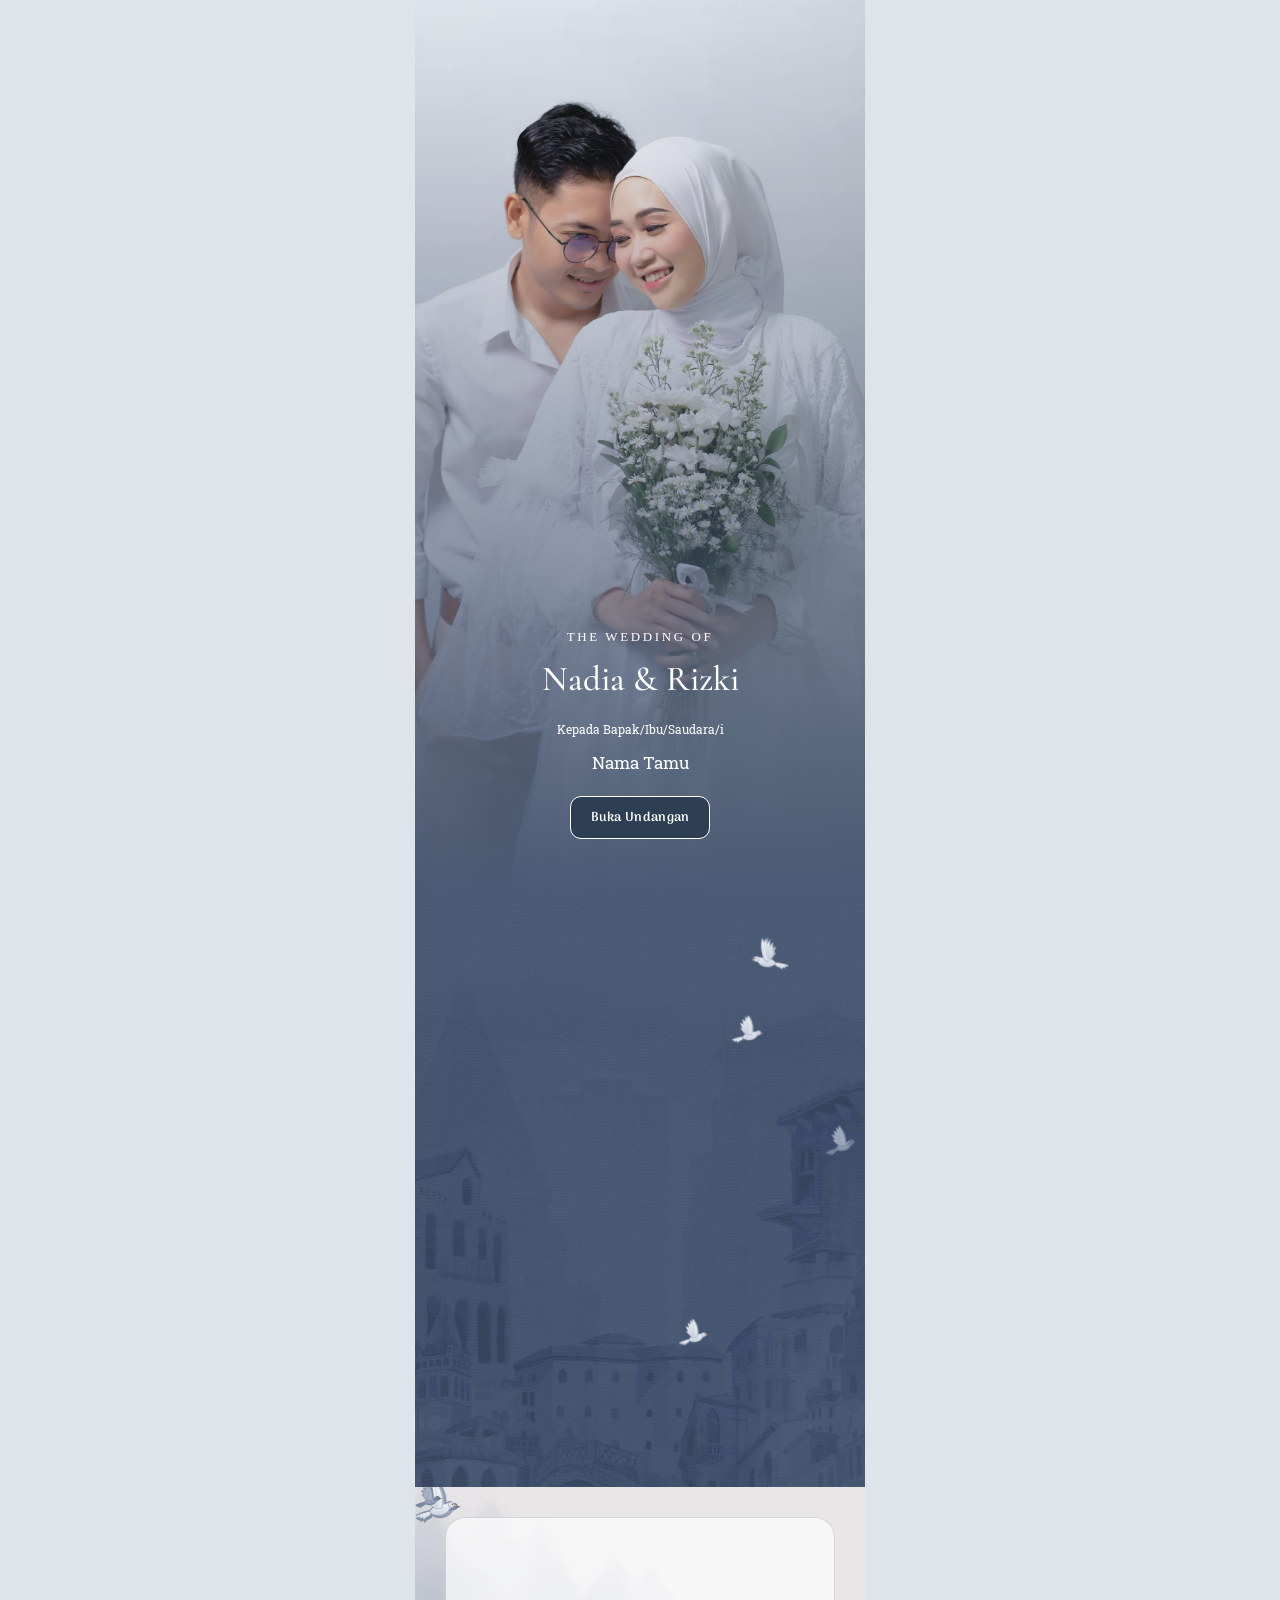
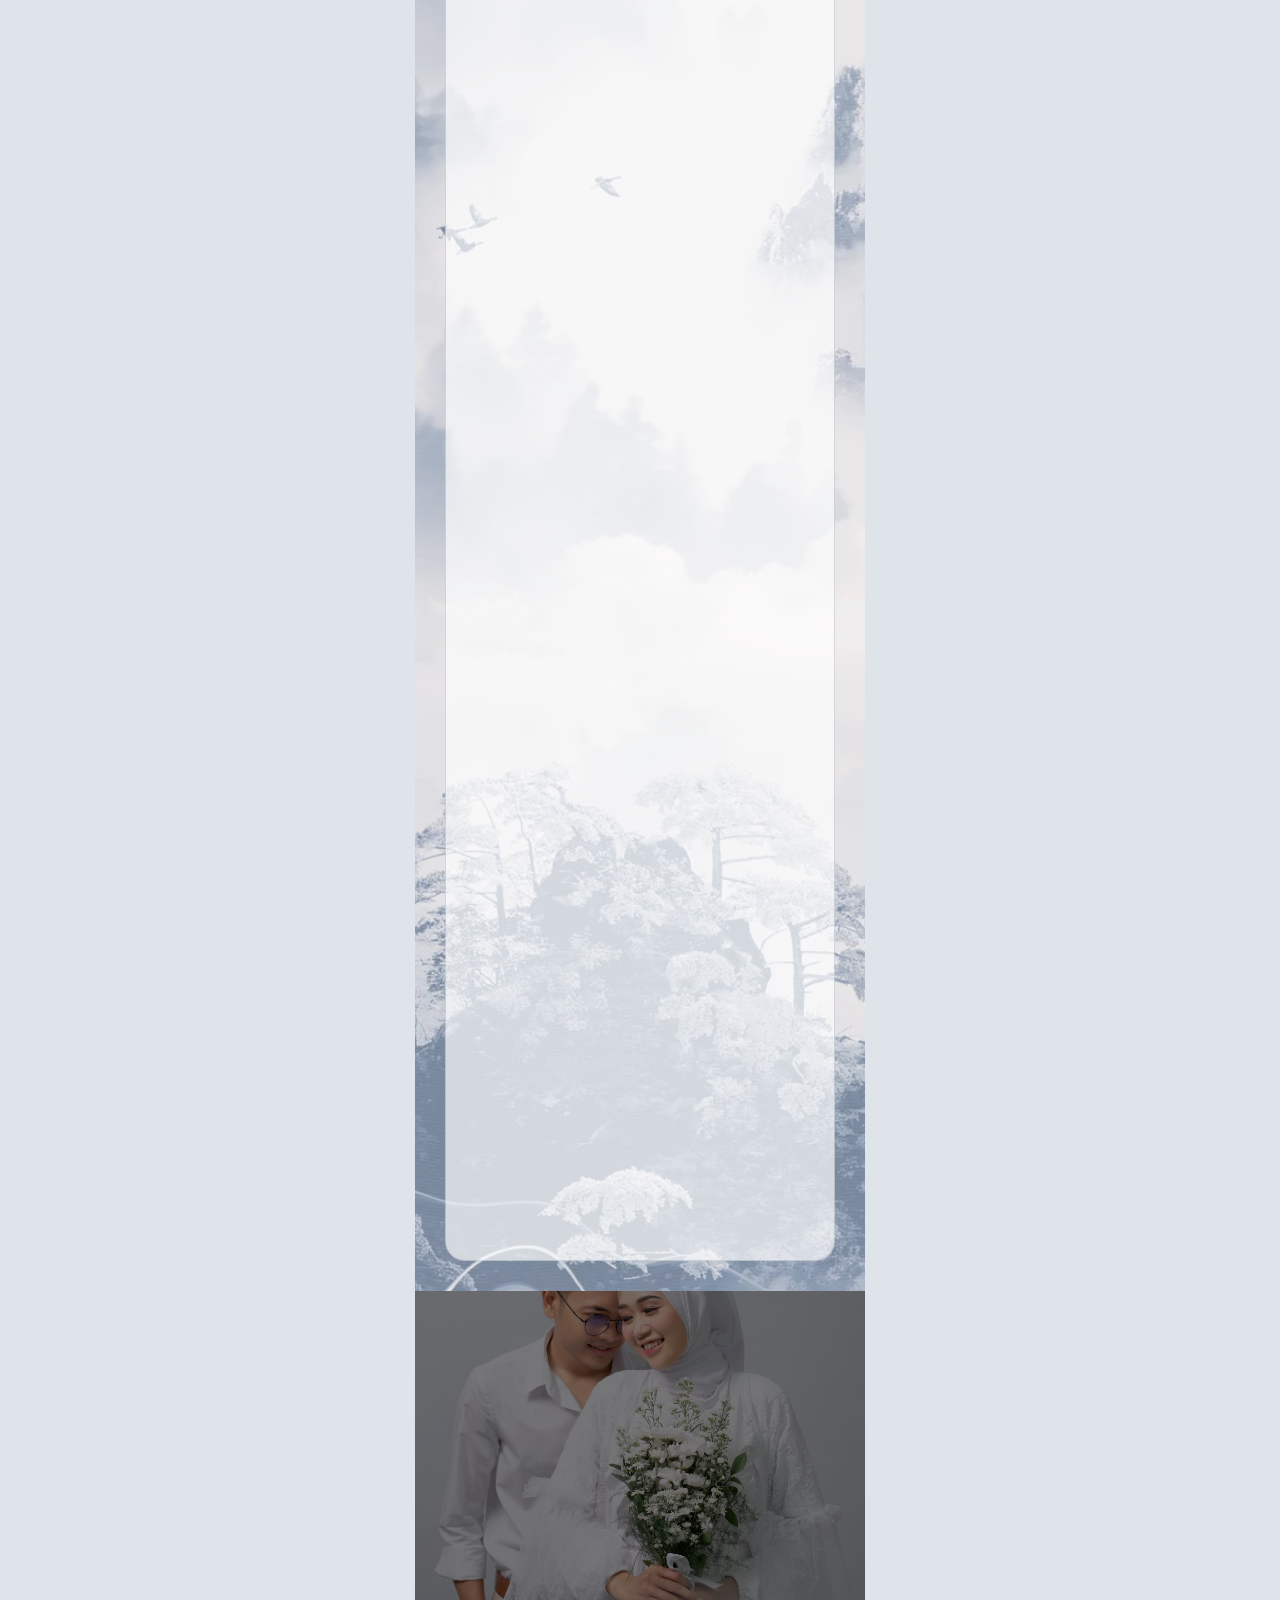
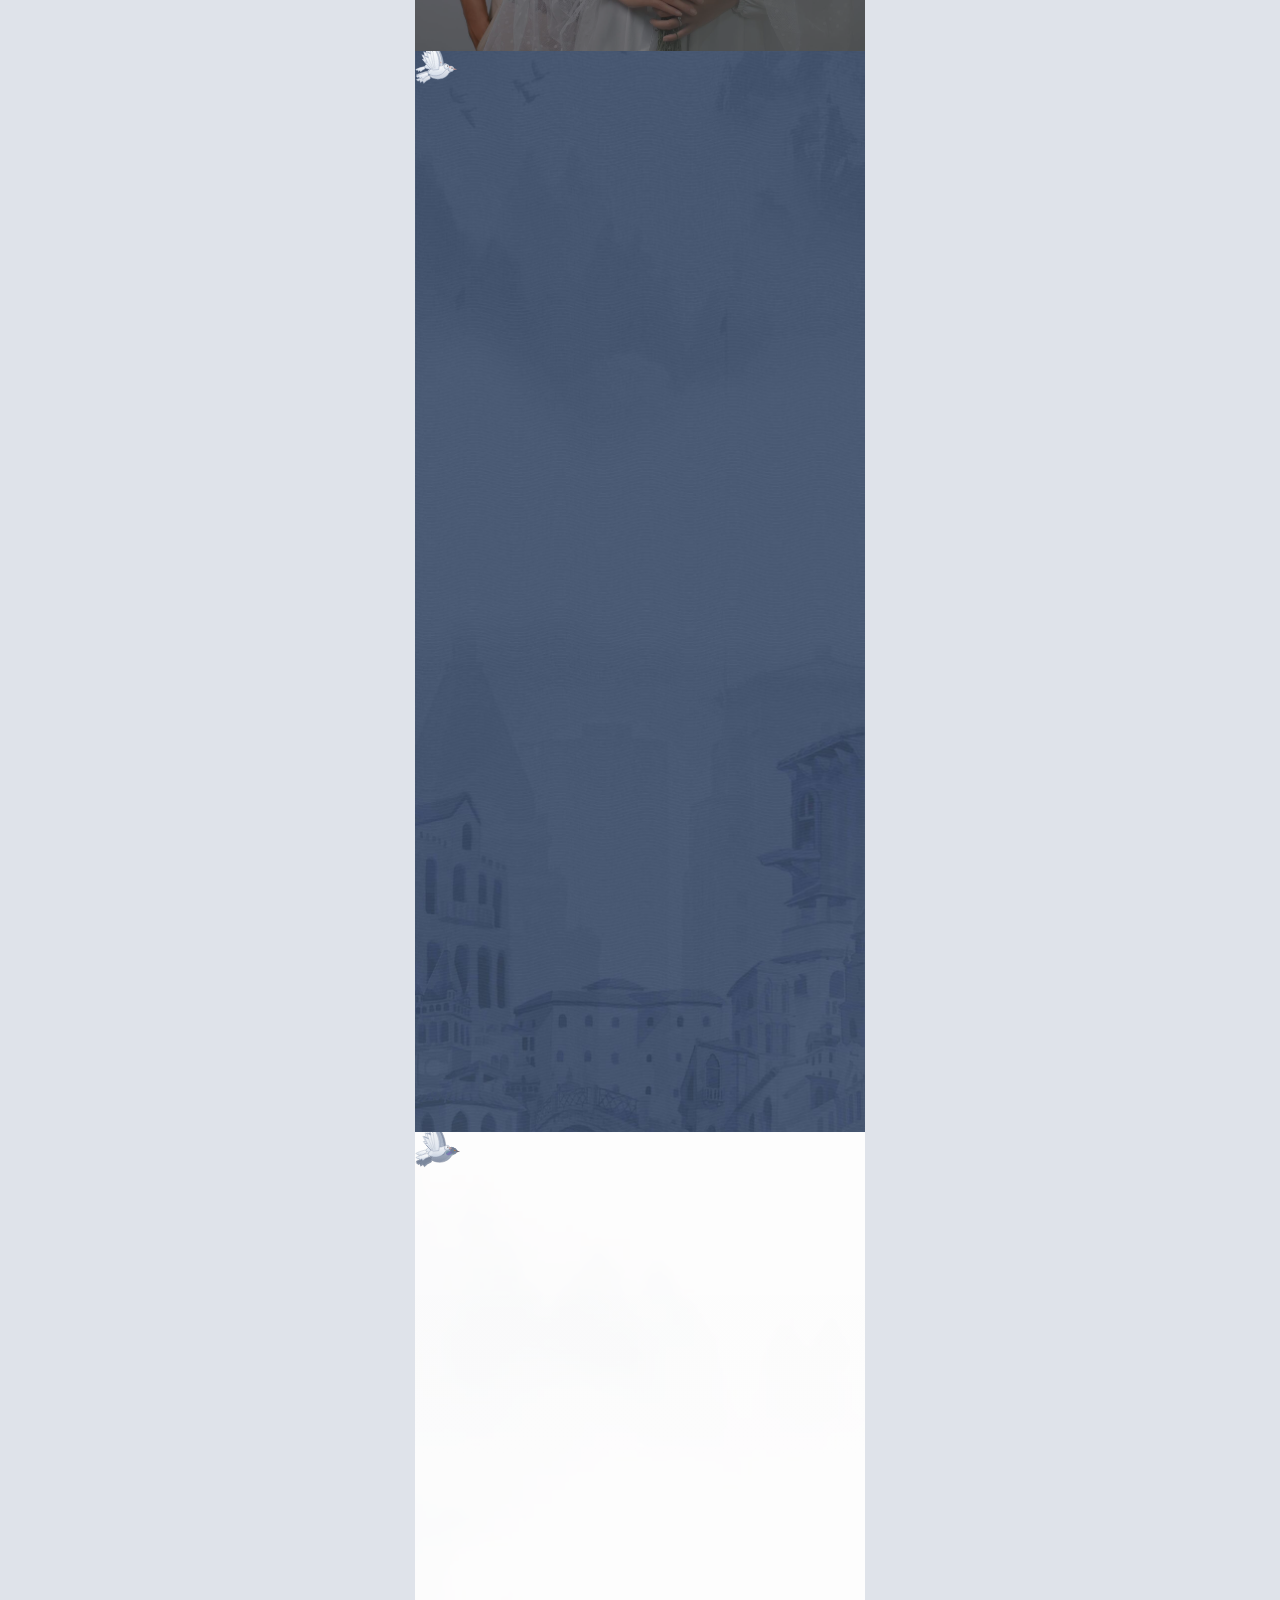
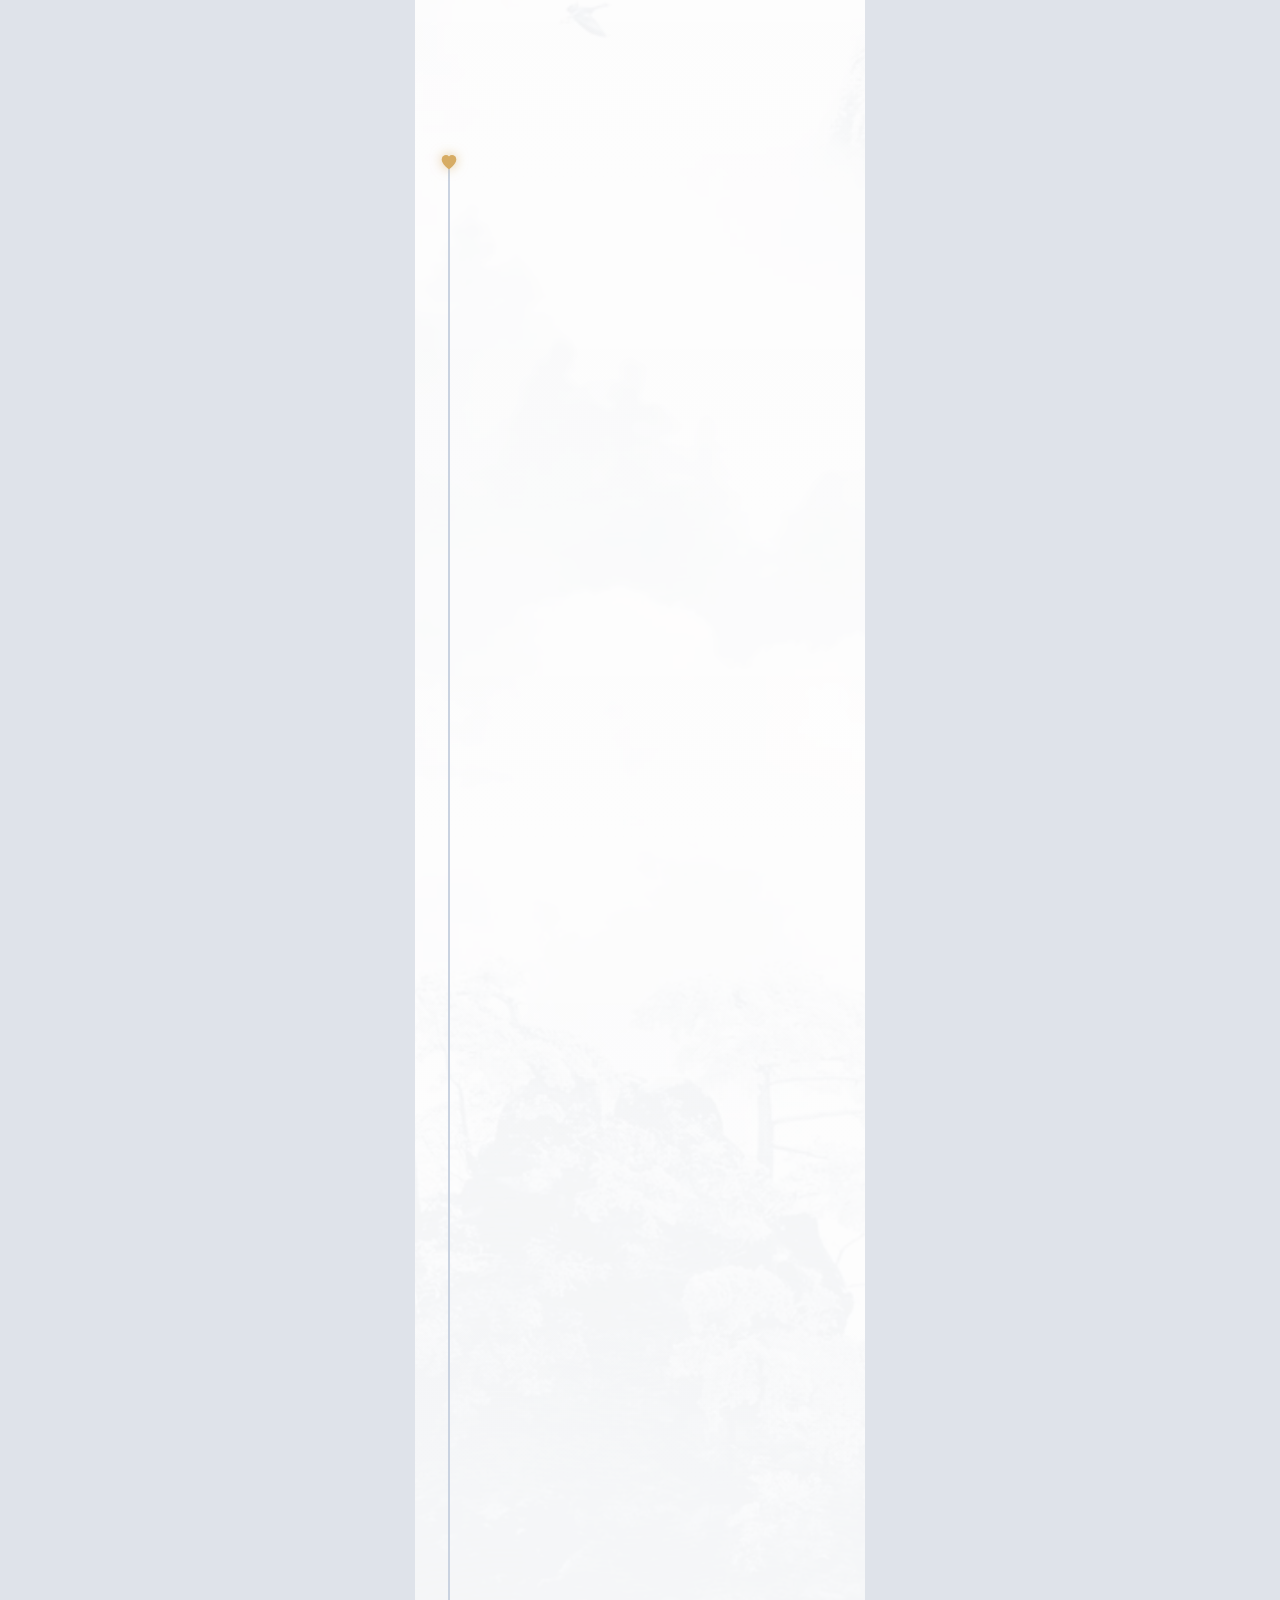
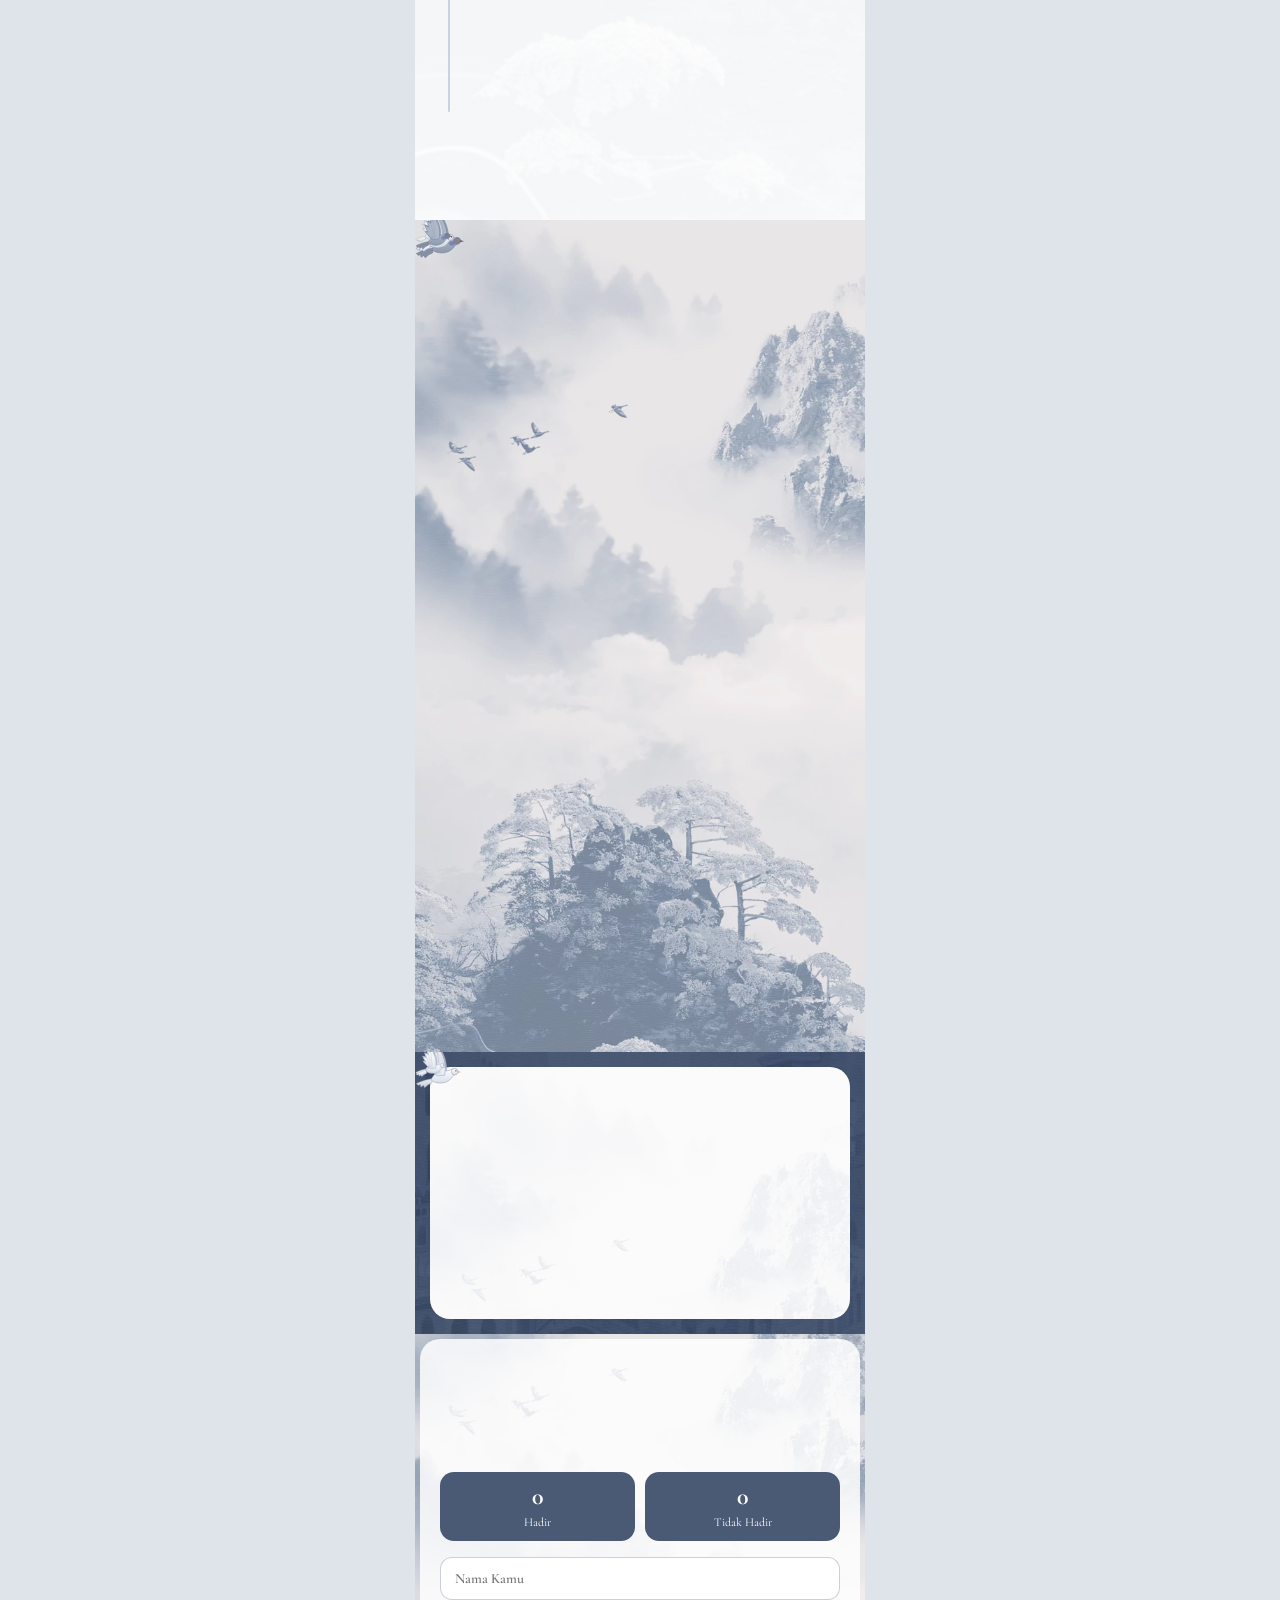
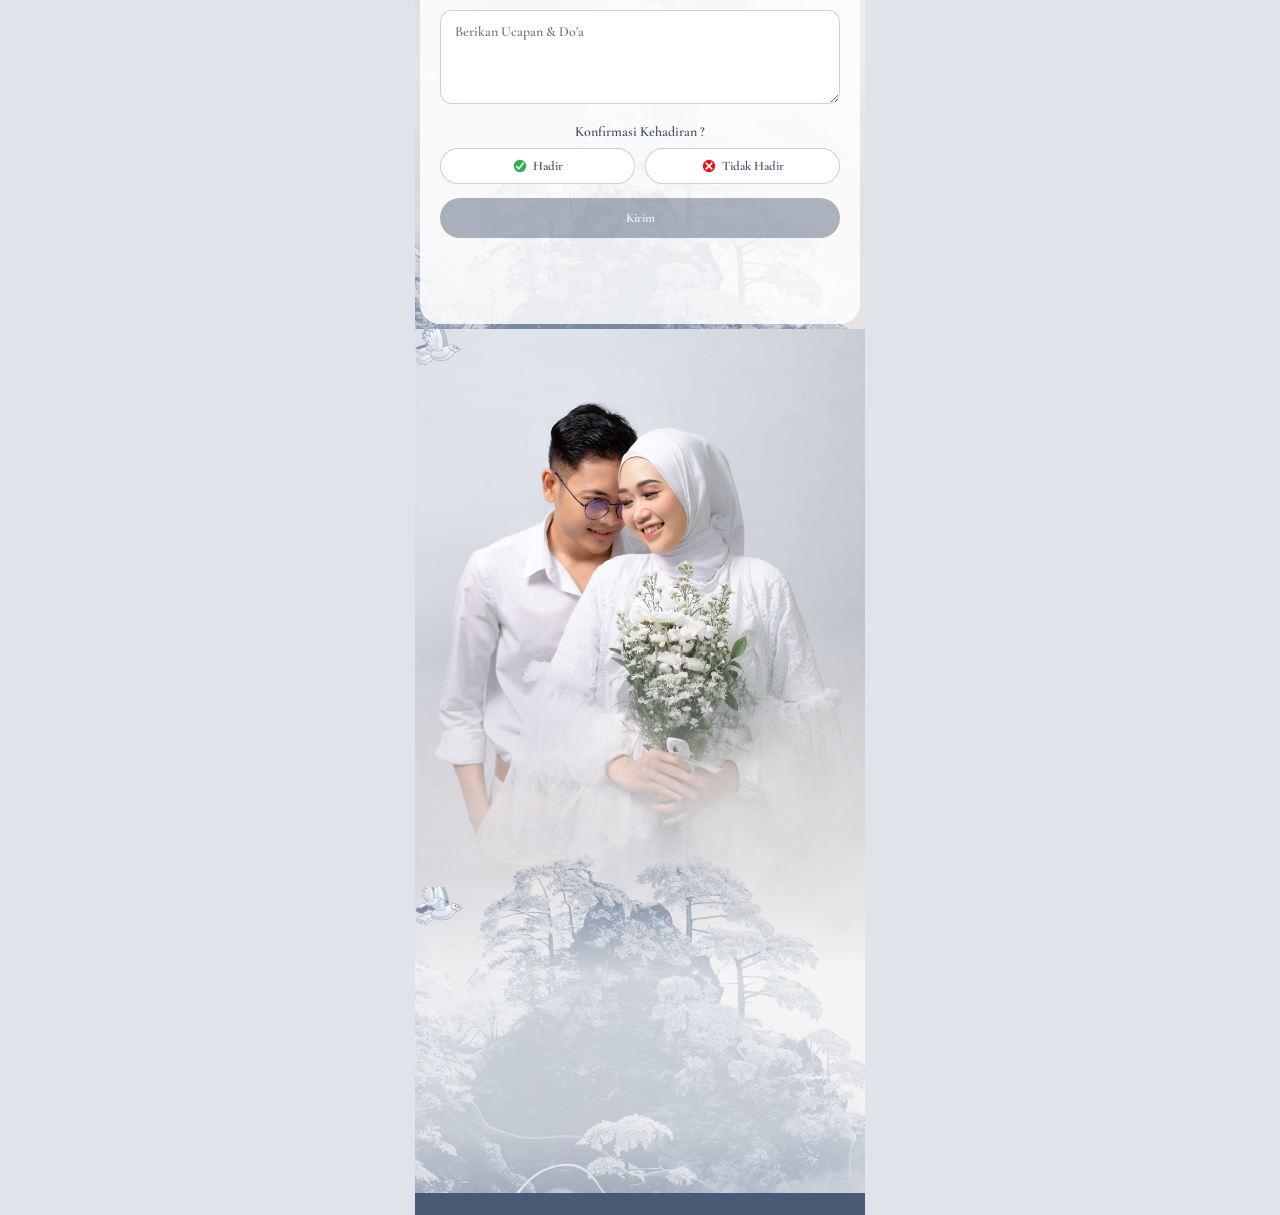
<file: 01/index.html>
<!doctype html>
<html lang="id">
  <head>
    <meta charset="utf-8" />
    <meta
      name="viewport"
      content="width=device-width, initial-scale=1, viewport-fit=cover"
    />
    <title>The Wedding of Nadia &amp; Rizki</title>
    <link rel="preconnect" href="https://fonts.googleapis.com" />
    <link rel="preconnect" href="https://fonts.gstatic.com" crossorigin />
    <!-- Pengganti font berlisensi "analogue" & "bodebeck" -->
    <link
      href="https://fonts.googleapis.com/css2?family=Arima:wght@500;600&family=Cormorant+Garamond:ital,wght@0,500;0,600;1,500;1,600&family=Roboto+Slab:wght@400&family=Cinzel:wght@500&family=Great+Vibes&family=Newsreader:wght@500&family=Italiana&display=swap"
      rel="stylesheet"
    />
    <link rel="stylesheet" href="css/style.css" />
    <style>
      .std {
        background: #fff url("assets/couple.jpg") center/cover no-repeat;
      }
      .yt {
        background: #222 url("assets/couple.jpg") center/cover;
      }
      .closing1::after {
        background: url("assets/couple.jpg") center top/cover no-repeat;
      }
      #kolom {
        background: url("assets/cover.jpg") top center/cover no-repeat;
      }
    </style>
    <script src="js/config.js"></script>
    <script>
      const RUN_DEMO = true;
    </script>
  </head>
  <body class="locked">
    <!-- ===== COVER ===== -->
    <div id="sec">
      <div id="kolom">
        <div class="rv fade-up c-sub" style="--d: 300ms">The Wedding of</div>
        <div class="rv fade-up c-name" style="--d: 600ms">
          Nadia &amp; Rizki
        </div>
        <div class="rv fade-up c-to" style="--d: 900ms">
          Kepada Bapak/Ibu/Saudara/i
        </div>
        <div class="rv fade-up c-guest" id="guest" style="--d: 1200ms">
          Nama Tamu
        </div>
        <div class="rv fade-up" style="--d: 1500ms">
          <a id="open" role="button" tabindex="0">Buka Undangan</a>
        </div>
      </div>
    </div>

    <!-- ===== HALAMAN UTAMA ===== -->
    <main class="page">
      <section class="hero" id="hero">
        <!-- burung -->
        <div class="birds" id="birds" aria-hidden="true">
          <div class="birdfield" data-birds="9" data-z="0"></div>
        </div>

        <div class="arch">
          <div class="rv fade-in photo" style="--d: 200ms">
            <img src="assets/couple.jpg" alt="Nadia &amp; Rizki" />
          </div>
          <div class="rv fade-in h-sub" style="--d: 400ms">The Wedding of</div>
          <div class="rv fade-in h-name" style="--d: 600ms">
            Nadia &amp; Rizki
          </div>
          <div class="rv fade-in h-date" style="--d: 800ms">
            Kamis, 3 Desember 2026
          </div>
          <div class="rv fade-in" style="--d: 1000ms">
            <a class="h-btn" href="#std">Save The Date</a>
          </div>
          <div class="spacer"></div>
        </div>
      </section>

      <!-- ===== QUOTE ===== -->
      <section class="sec quote" id="mempelai">
        <img
          class="rv zoom flower"
          style="--d: 100ms"
          src="assets/quote-photo.webp"
          alt=""
        />
        <div class="rv zoom ha" style="--d: 300ms">Nadia &amp; Rizki</div>
        <p class="rv zoom" style="--d: 500ms">
          “Di antara tanda-tanda (kebesaran)-Nya ialah bahwa Dia menciptakan
          pasangan-pasangan untukmu dari (jenis) dirimu sendiri agar kamu merasa
          tenteram kepadanya. Dia menjadikan di antaramu rasa cinta dan kasih
          sayang. Sesungguhnya pada yang demikian itu benar-benar terdapat
          tanda-tanda (kebesaran Allah) bagi kaum yang berpikir.”<br /><br />(Qs.Ar-Rum
          : 21)
        </p>
      </section>

      <!-- ===== MEMPELAI ===== -->
      <section class="sec mempelai">
        <div class="glass">
          <div class="rv zoom m-title">Assalamu'alaikum Wr. Wb</div>
          <div class="rv zoom m-text" style="--d: 200ms">
            Tanpa mengurangi rasa hormat, kami mengundang Bapak/Ibu/Saudara/i
            serta kerabat sekalian untuk menghadiri acara pernikahan kami.
          </div>
          <img
            class="rv zoom m-photo"
            src="assets/groom.jpg"
            alt="Rizki Aditya Pratama"
          />
          <div class="rv zoom m-name">Rizki Aditya Pratama</div>
          <div class="rv zoom m-text">
            Putra Pertama dari <span>Bapak Hendra Pratama</span><br />&amp;
            <span>Maya Hestiati</span>
          </div>
          <div class="rv zoom m-ig">
            <a
              class="ig"
              href="https://www.instagram.com/rizki.pratama/"
              target="_blank"
              rel="noopener"
              ><svg viewBox="0 0 24 24">
                <path
                  d="M7 2h10a5 5 0 0 1 5 5v10a5 5 0 0 1-5 5H7a5 5 0 0 1-5-5V7a5 5 0 0 1 5-5zm0 2a3 3 0 0 0-3 3v10a3 3 0 0 0 3 3h10a3 3 0 0 0 3-3V7a3 3 0 0 0-3-3H7zm5 3.5A4.5 4.5 0 1 1 7.5 12 4.5 4.5 0 0 1 12 7.5zm0 2A2.5 2.5 0 1 0 14.5 12 2.5 2.5 0 0 0 12 9.5zM17.2 6a1.1 1.1 0 1 1-1.1 1.1A1.1 1.1 0 0 1 17.2 6z"
                /></svg
            ></a>
          </div>
          <div class="rv zoom m-amp">&amp;</div>
          <img class="rv zoom m-photo" src="assets/bride.jpg" alt="Nadia" />
          <div class="rv zoom m-name">Nadia Putri Lestari</div>
          <div class="rv zoom m-text">
            Putri Kedua dari <span>Bapak Joko Wicaksana</span><br />&amp;
            <span>Ibu Sari Magnova</span>
          </div>
          <div class="rv zoom m-ig">
            <a
              class="ig"
              href="https://www.instagram.com/nadia.lestari/"
              target="_blank"
              rel="noopener"
              ><svg viewBox="0 0 24 24">
                <path
                  d="M7 2h10a5 5 0 0 1 5 5v10a5 5 0 0 1-5 5H7a5 5 0 0 1-5-5V7a5 5 0 0 1 5-5zm0 2a3 3 0 0 0-3 3v10a3 3 0 0 0 3 3h10a3 3 0 0 0 3-3V7a3 3 0 0 0-3-3H7zm5 3.5A4.5 4.5 0 1 1 7.5 12 4.5 4.5 0 0 1 12 7.5zm0 2A2.5 2.5 0 1 0 14.5 12 2.5 2.5 0 0 0 12 9.5zM17.2 6a1.1 1.1 0 1 1-1.1 1.1A1.1 1.1 0 0 1 17.2 6z"
                /></svg
            ></a>
          </div>
        </div>
      </section>

      <!-- ===== SAVE THE DATE ===== -->
      <section class="sec std" id="std">
        <div class="vid" id="stdVid">
          <video
            src="assets/romantic-flower.mp4"
            muted
            loop
            playsinline
            aria-label="Latar video"
          ></video>
        </div>
        <h2 class="rv zoom center">Save The Date</h2>
        <div
          class="rv zoom cd"
          style="--d: 200ms"
          id="cd"
          data-target="2026-12-03T10:00:00+07:00"
        >
          <div><b data-p="d">0</b><span>Hari</span></div>
          <div><b data-p="h">0</b><span>Jam</span></div>
          <div><b data-p="m">0</b><span>Menit</span></div>
          <div><b data-p="s">0</b><span>Detik</span></div>
        </div>
        <div
          class="rv zoom"
          style="--d: 300ms; display: flex; gap: 10px; flex-wrap: wrap; justify-content: center"
        >
          <button class="btn" id="btn-save-cal" type="button">
            <svg viewBox="0 0 24 24">
              <path
                d="M19 4h-1V2h-2v2H8V2H6v2H5a2 2 0 0 0-2 2v14a2 2 0 0 0 2 2h14a2 2 0 0 0 2-2V6a2 2 0 0 0-2-2zm0 16H5V10h14v10zM5 8V6h14v2H5z"
              /></svg
            >Simpan ke Kalender
          </button>
          <a
            class="btn"
            id="btn-gcal"
            href="https://calendar.google.com/calendar/render?action=TEMPLATE"
            target="_blank"
            rel="noopener"
            >Google Calendar</a
          >
        </div>
      </section>

      <!-- ===== ACARA ===== -->
      <section class="sec acara" id="date">
        <div class="card rv zoom">
          <h2>Akad Nikah</h2>
          <div class="day">Sabtu</div>
          <div class="num" data-count="28">28</div>
          <div class="mon">November 2026</div>
          <div class="divider">
            <svg viewBox="0 0 24 24">
              <path
                d="M12 21s-8-5.2-8-11a4.6 4.6 0 0 1 8-3 4.6 4.6 0 0 1 8 3c0 5.8-8 11-8 11z"
              />
            </svg>
          </div>
          <div class="place">Pukul : 09.00 WIB</div>
        </div>
        <div class="card rv zoom">
          <h2>Resepsi</h2>
          <div class="day">Kamis</div>
          <div class="num" data-count="3">3</div>
          <div class="mon">Desember 2026</div>
          <div class="time">Pukul : 10.00 WIB</div>
          <div class="divider">
            <svg viewBox="0 0 24 24">
              <path
                d="M12 21s-8-5.2-8-11a4.6 4.6 0 0 1 8-3 4.6 4.6 0 0 1 8 3c0 5.8-8 11-8 11z"
              />
            </svg>
          </div>
          <div class="place">
            Tempat : <strong>KEDIAMAN MEMPELAI WANITA</strong><br />Jl. Mawar
            No. 18, Bandung<br />, Jawa Barat
          </div>
          <a
            class="btn"
            href="https://maps.google.com/?q=Jl.+Mawar+No.+18,+Bandung,+Jawa+Barat"
            target="_blank"
            rel="noopener"
            ><svg viewBox="0 0 24 24">
              <path
                d="M12 2a7 7 0 0 0-7 7c0 5.2 7 13 7 13s7-7.8 7-13a7 7 0 0 0-7-7zm0 9.5A2.5 2.5 0 1 1 14.5 9 2.5 2.5 0 0 1 12 11.5z"
              /></svg
            >Lihat Lokasi</a
          >
        </div>
        <div class="card live rv zoom">
          <h2>Live Streaming</h2>
          <div class="desc">
            Kami mengundang Bapak/Ibu/Saudara/i untuk menyaksikan pernikahan
            kami secara virtual yang disiarkan langsung melalui media sosial di
            bawah ini
          </div>
          <div class="desc" style="margin-top: 6px">
            Minggu, 29 November 2026
          </div>
          <div class="desc" style="margin: 2px 0 14px">Pukul : 08.00 WIB</div>
          <a
            class="btn"
            href="https://www.instagram.com/rizki.pratama/"
            target="_blank"
            rel="noopener"
            ><svg viewBox="0 0 24 24">
              <path
                d="M7 2h10a5 5 0 0 1 5 5v10a5 5 0 0 1-5 5H7a5 5 0 0 1-5-5V7a5 5 0 0 1 5-5zm0 2a3 3 0 0 0-3 3v10a3 3 0 0 0 3 3h10a3 3 0 0 0 3-3V7a3 3 0 0 0-3-3H7zm5 3.5A4.5 4.5 0 1 1 7.5 12 4.5 4.5 0 0 1 12 7.5zm0 2A2.5 2.5 0 1 0 14.5 12 2.5 2.5 0 0 0 12 9.5zM17.2 6a1.1 1.1 0 1 1-1.1 1.1A1.1 1.1 0 0 1 17.2 6z"
              /></svg
            >@rizki.pratama</a
          >
        </div>
      </section>

      <!-- ===== LOVE STORY ===== -->
      <section class="sec story" id="story">
        <div class="floaty" aria-hidden="true">
          <i style="left: 8%; animation-delay: 0s; animation-duration: 14s"
            ><svg viewBox="0 0 24 24">
              <path
                d="M12 21s-8-5.2-8-11a4.6 4.6 0 0 1 8-3 4.6 4.6 0 0 1 8 3c0 5.8-8 11-8 11z"
              /></svg></i
          ><i style="left: 24%; animation-delay: 5s; animation-duration: 17s"
            ><svg viewBox="0 0 24 24">
              <path
                d="M12 21s-8-5.2-8-11a4.6 4.6 0 0 1 8-3 4.6 4.6 0 0 1 8 3c0 5.8-8 11-8 11z"
              /></svg></i
          ><i style="left: 41%; animation-delay: 2s; animation-duration: 15s"
            ><svg viewBox="0 0 24 24">
              <path
                d="M12 21s-8-5.2-8-11a4.6 4.6 0 0 1 8-3 4.6 4.6 0 0 1 8 3c0 5.8-8 11-8 11z"
              /></svg></i
          ><i style="left: 60%; animation-delay: 8s; animation-duration: 18s"
            ><svg viewBox="0 0 24 24">
              <path
                d="M12 21s-8-5.2-8-11a4.6 4.6 0 0 1 8-3 4.6 4.6 0 0 1 8 3c0 5.8-8 11-8 11z"
              /></svg></i
          ><i style="left: 78%; animation-delay: 3s; animation-duration: 16s"
            ><svg viewBox="0 0 24 24">
              <path
                d="M12 21s-8-5.2-8-11a4.6 4.6 0 0 1 8-3 4.6 4.6 0 0 1 8 3c0 5.8-8 11-8 11z"
              /></svg></i
          ><i style="left: 92%; animation-delay: 10s; animation-duration: 14s"
            ><svg viewBox="0 0 24 24">
              <path
                d="M12 21s-8-5.2-8-11a4.6 4.6 0 0 1 8-3 4.6 4.6 0 0 1 8 3c0 5.8-8 11-8 11z"
              /></svg
          ></i>
        </div>
        <div class="rv zoom love">Love</div>
        <div class="rv zoom scr" style="--d: 150ms">Story</div>

        <div
          class="stack rv zoom"
          id="stack"
          style="--d: 250ms"
          aria-label="Tumpukan foto"
        >
          <figure class="sc heartable">
            <img
              src="assets/couple.jpg"
              alt=""
              draggable="false"
              style="object-position: top"
            />
            <figcaption>Nadia &amp; Rizki</figcaption>
          </figure>
          <figure class="sc heartable">
            <img
              src="assets/couple.jpg"
              alt=""
              draggable="false"
              style="object-position: top"
            />
            <figcaption>Nadia &amp; Rizki</figcaption>
          </figure>
          <figure class="sc heartable">
            <img src="assets/couple.jpg" alt="" draggable="false" />
            <figcaption>Selamanya</figcaption>
          </figure>
          <figure class="sc heartable">
            <img
              src="assets/couple.jpg"
              alt=""
              draggable="false"
              style="object-position: top"
            />
            <figcaption>Nadia &amp; Rizki</figcaption>
          </figure>
          <figure class="sc heartable">
            <img
              src="assets/couple.jpg"
              alt=""
              draggable="false"
              style="object-position: top"
            />
            <figcaption>Nadia &amp; Rizki</figcaption>
          </figure>
        </div>
        <div class="shint rv fade-in" style="--d: 500ms">
          ✦ geser atau ketuk foto ✦
        </div>

        <nav
          class="chnav rv fade-in"
          id="chnav"
          style="--d: 600ms"
          aria-label="Bab cerita"
        >
          <button type="button" data-go="0">
            <b>01</b><span>Awal Cerita</span>
          </button>
          <button type="button" data-go="1">
            <b>02</b><span>Lamaran</span>
          </button>
          <button type="button" data-go="2">
            <b>03</b><span>Pernikahan</span>
          </button>
        </nav>

        <div class="tl2" id="tl2">
          <span class="tm" aria-hidden="true"
            ><svg viewBox="0 0 24 24">
              <path
                d="M12 21s-8-5.2-8-11a4.6 4.6 0 0 1 8-3 4.6 4.6 0 0 1 8 3c0 5.8-8 11-8 11z"
              /></svg
          ></span>
          <article class="ch rv fade-up" data-i="0">
            <span class="dot"></span>
            <div class="cardc">
              <div class="no">01</div>
              <div class="head">
                <span class="ic"
                  ><svg viewBox="0 0 24 24">
                    <path
                      d="M12 2l2.4 6.6L21 11l-6.6 2.4L12 20l-2.4-6.6L3 11l6.6-2.4z"
                    /></svg
                ></span>
                <div>
                  <h3>Awal Cerita</h3>
                  <span class="chip year-story-began">2025</span>
                </div>
              </div>
              <div
                class="pol heartable"
                style="--r: -3deg"
                tabindex="0"
                role="button"
                aria-label="Balik foto"
              >
                <div class="pin">
                  <div class="face front">
                    <img
                      loading="lazy"
                      src="assets/story.jpg"
                      alt=""
                      style="object-position: center"
                    /><span class="hint">Ketuk untuk membalik</span>
                  </div>
                  <div class="face back">
                    <p>
                      “Aku tidak pernah menyangka, obrolan sederhana hari itu
                      akan jadi awal dari segalanya.”
                    </p>
                    <small>— Rizki</small>
                  </div>
                </div>
              </div>
              <p class="tx">
                Berawal dari pertemuan sederhana, kami saling mengenal dan mulai
                berbagi banyak cerita. Tanpa disadari, kebersamaan itu tumbuh
                menjadi rasa nyaman yang semakin kuat dari hari ke hari.
              </p>
            </div>
          </article>
          <article class="ch rv fade-up" data-i="1">
            <span class="dot"></span>
            <div class="cardc">
              <div class="no">02</div>
              <div class="head">
                <span class="ic"
                  ><svg viewBox="0 0 24 24">
                    <path d="M9 3h6l2.5 3.2L12 12 6.5 6.2z" />
                    <path
                      fill-rule="evenodd"
                      d="M12 11.5a6.5 6.5 0 1 0 0 13 6.5 6.5 0 0 0 0-13zm0 2.2a4.3 4.3 0 1 1 0 8.6 4.3 4.3 0 0 1 0-8.6z"
                      transform="translate(0 -2.5)"
                    /></svg
                ></span>
                <div>
                  <h3>Lamaran</h3>
                  <span class="chip">2026</span>
                </div>
              </div>
              <div
                class="pol heartable"
                style="--r: 2.5deg"
                tabindex="0"
                role="button"
                aria-label="Balik foto"
              >
                <div class="pin">
                  <div class="face front">
                    <img
                      loading="lazy"
                      src="assets/story.jpg"
                      alt=""
                      style="object-position: top"
                    /><span class="hint">Ketuk untuk membalik</span>
                  </div>
                  <div class="face back">
                    <p>
                      “Dengan bismillah, aku memberanikan diri datang membawa
                      niat baik dan restu keluarga.”
                    </p>
                    <small>— Rizki</small>
                  </div>
                </div>
              </div>
              <p class="tx">
                Dengan niat yang tulus dan restu keluarga, kami memutuskan untuk
                melangkah ke tahap yang lebih serius. Momen lamaran menjadi awal
                dari perjalanan baru yang penuh harapan dan doa baik.
              </p>
            </div>
          </article>
          <article class="ch rv fade-up" data-i="2">
            <span class="dot"></span>
            <div class="cardc">
              <div class="no">03</div>
              <div class="head">
                <span class="ic"
                  ><svg viewBox="0 0 24 24">
                    <path
                      d="M12 21s-8-5.2-8-11a4.6 4.6 0 0 1 8-3 4.6 4.6 0 0 1 8 3c0 5.8-8 11-8 11z"
                    /></svg
                ></span>
                <div>
                  <h3>Pernikahan</h3>
                  <span class="chip">03 Des 2026</span>
                </div>
              </div>
              <div
                class="pol heartable"
                style="--r: -2deg"
                tabindex="0"
                role="button"
                aria-label="Balik foto"
              >
                <div class="pin">
                  <div class="face front">
                    <img
                      loading="lazy"
                      src="assets/story.jpg"
                      alt=""
                      style="object-position: top"
                    /><span class="hint">Ketuk untuk membalik</span>
                  </div>
                  <div class="face back">
                    <p>
                      “Terima kasih telah memilih berjalan bersamaku, hari ini
                      dan di setiap hari setelahnya.”
                    </p>
                    <small>— Nadia</small>
                  </div>
                </div>
              </div>
              <p class="tx">
                Kini kami sampai pada hari yang kami nantikan, hari di mana dua
                hati dipersatukan dalam ikatan suci pernikahan. Semoga langkah
                ini menjadi awal kehidupan baru yang penuh cinta, kebahagiaan,
                dan keberkahan.
              </p>
            </div>
          </article>
        </div>
      </section>

      <!-- ===== GALERI ===== -->
      <section class="sec galeri">
        <h2 class="rv zoom" style="margin-bottom: 1rem">Galeri Foto</h2>
        <div
          class="yt rv zoom"
          id="yt"
          data-id="8h7pbb4A4JI"
          role="button"
          aria-label="Putar video"
        >
          <video
            src="assets/romantic-flower.mp4"
            controls
            playsinline
            loop
            aria-label="Latar video"
            style="display: none"
          ></video>
          <span class="play"></span>
        </div>
        <div class="grid rv zoom" id="grid">
          <a href="assets/couple.jpg"
            ><img loading="lazy" src="assets/couple.jpg" alt=""
          /></a>
          <a href="assets/couple.jpg"
            ><img loading="lazy" src="assets/couple.jpg" alt=""
          /></a>
          <a href="assets/couple.jpg"
            ><img loading="lazy" src="assets/couple.jpg" alt=""
          /></a>
          <a href="assets/couple.jpg"
            ><img loading="lazy" src="assets/couple.jpg" alt=""
          /></a>
          <a href="assets/couple.jpg"
            ><img loading="lazy" src="assets/couple.jpg" alt=""
          /></a>
          <a href="assets/couple.jpg"
            ><img loading="lazy" src="assets/couple.jpg" alt=""
          /></a>
        </div>
      </section>
      <div class="lb" id="lb">
        <button class="x" aria-label="Tutup">×</button
        ><button class="p" aria-label="Sebelumnya">‹</button
        ><img alt="" /><button class="n" aria-label="Berikutnya">›</button>
      </div>

      <!-- ===== AMPLOP DIGITAL ===== -->
      <section class="sec amplop">
        <div class="box">
          <h2 class="rv zoom">Amplop Digital</h2>
          <p class="t rv zoom" style="--d: 150ms">
            Doa restu Anda merupakan karunia yang sangat berarti bagi kami, dan
            jika memberi adalah ungkapan tanda kasih, Anda dapat memberi kado
            secara cashless.
          </p>
          <div class="rv zoom" style="--d: 300ms">
            <button class="btn" id="klik">Klik Disini</button>
          </div>
          <div id="amplop">
            <div class="bank">
              <div class="top">
                <div class="logo">
                  <img src="assets/mandiri.png" alt="Mandiri" />
                </div>
                <img class="chip" src="assets/chip.png" alt="" />
              </div>
              <div class="no">9876543210123</div>
              <div class="an">Nadia Putri Lestari</div>
              <button data-copy="9876543210123">Copy</button>
            </div>
            <div class="gift">
              <h4>Kirim Hadiah</h4>
              <div>
                <span>Nama Penerima</span><span>:</span
                ><span>Rizki Aditya Pratama</span>
              </div>
              <div>
                <span>No. HP</span><span>:</span><span>081234567890</span>
              </div>
              <div>
                <span>Alamat</span><span>:</span
                ><span>Jl. Flamboyan No. 9, Depok, Jawa Barat</span>
              </div>
            </div>
          </div>
        </div>
      </section>

      <!-- ===== UCAPAN ===== -->
      <section class="sec ucapan">
        <div class="box">
          <h2 class="rv zoom">Ucapkan Sesuatu</h2>
          <p class="t rv zoom">Berikan Ucapan &amp; Doa Restu</p>
          <div class="stats">
            <div><b id="sHadir">0</b><span>Hadir</span></div>
            <div><b id="sTidak">0</b><span>Tidak Hadir</span></div>
          </div>
          <div class="rsvp">
            <input
              id="rHp"
              type="text"
              tabindex="-1"
              autocomplete="off"
              aria-hidden="true"
              style="
                position: absolute;
                left: -9999px;
                width: 1px;
                height: 1px;
                opacity: 0;
              "
            />
            <input
              id="rName"
              type="text"
              placeholder="Nama Kamu"
              autocomplete="name"
              maxlength="60"
            />
            <textarea
              id="rMsg"
              rows="4"
              maxlength="1000"
              placeholder="Berikan Ucapan &amp; Do'a"
            ></textarea>
            <div class="q">Konfirmasi Kehadiran ?</div>
            <div class="pills">
              <button type="button" class="pill" data-v="hadir">
                <img src="assets/icon-hadir.svg" alt="" />Hadir
              </button>
              <button type="button" class="pill" data-v="tidak">
                <img src="assets/icon-tidak.svg" alt="" />Tidak Hadir
              </button>
            </div>
            <button class="btn send" id="rSend" disabled>Kirim</button>
            <div class="msg" id="rInfo" aria-live="polite"></div>
          </div>
          <div class="list" id="rList"></div>
        </div>
      </section>

      <!-- ===== PENUTUP ===== -->
      <div class="penutup">
        <section class="sec closing1">
          <h2 class="rv zoom">Terimakasih</h2>
        </section>
        <section class="sec closing2">
          <p class="rv zoom">
            Merupakan suatu kehormatan dan kebahagiaan bagi kami, apabila
            Bapak/Ibu/Saudara/i berkenan hadir dan memberikan doa restu. Atas
            kehadiran dan doa restunya, kami mengucapkan terima kasih.
          </p>
          <h3 class="rv zoom">Wassalamu'alaikum Wr. Wb.</h3>
          <h2 class="rv zoom">Nadia &amp; Rizki</h2>
        </section>
      </div>
      <div class="foot"></div>
    </main>

    <!-- ===== MUSIK ===== -->
    <audio id="song" loop preload="auto" src="assets/banda-neira.mp3"></audio>
    <button id="music" aria-label="Putar / jeda musik">
      <svg viewBox="0 0 40 40" fill="none">
        <circle cx="20" cy="20" r="17" fill="#fff" />
        <circle cx="20" cy="20" r="17" stroke="#4A5A74" stroke-width="3" />
        <circle cx="20" cy="20" r="8" stroke="#4A5A74" stroke-width="2.5" />
        <circle cx="20" cy="20" r="2.6" fill="#4A5A74" />
        <path
          d="M20 12a8 8 0 0 1 8 8"
          stroke="#4A5A74"
          stroke-width="2.5"
          stroke-linecap="round"
        />
      </svg>
    </button>

    <script src="js/cover.js"></script>
    <script src="js/sections.js"></script>
    <script src="js/effects.js"></script>
    <script src="js/story.js"></script>
  </body>
</html>
</file>
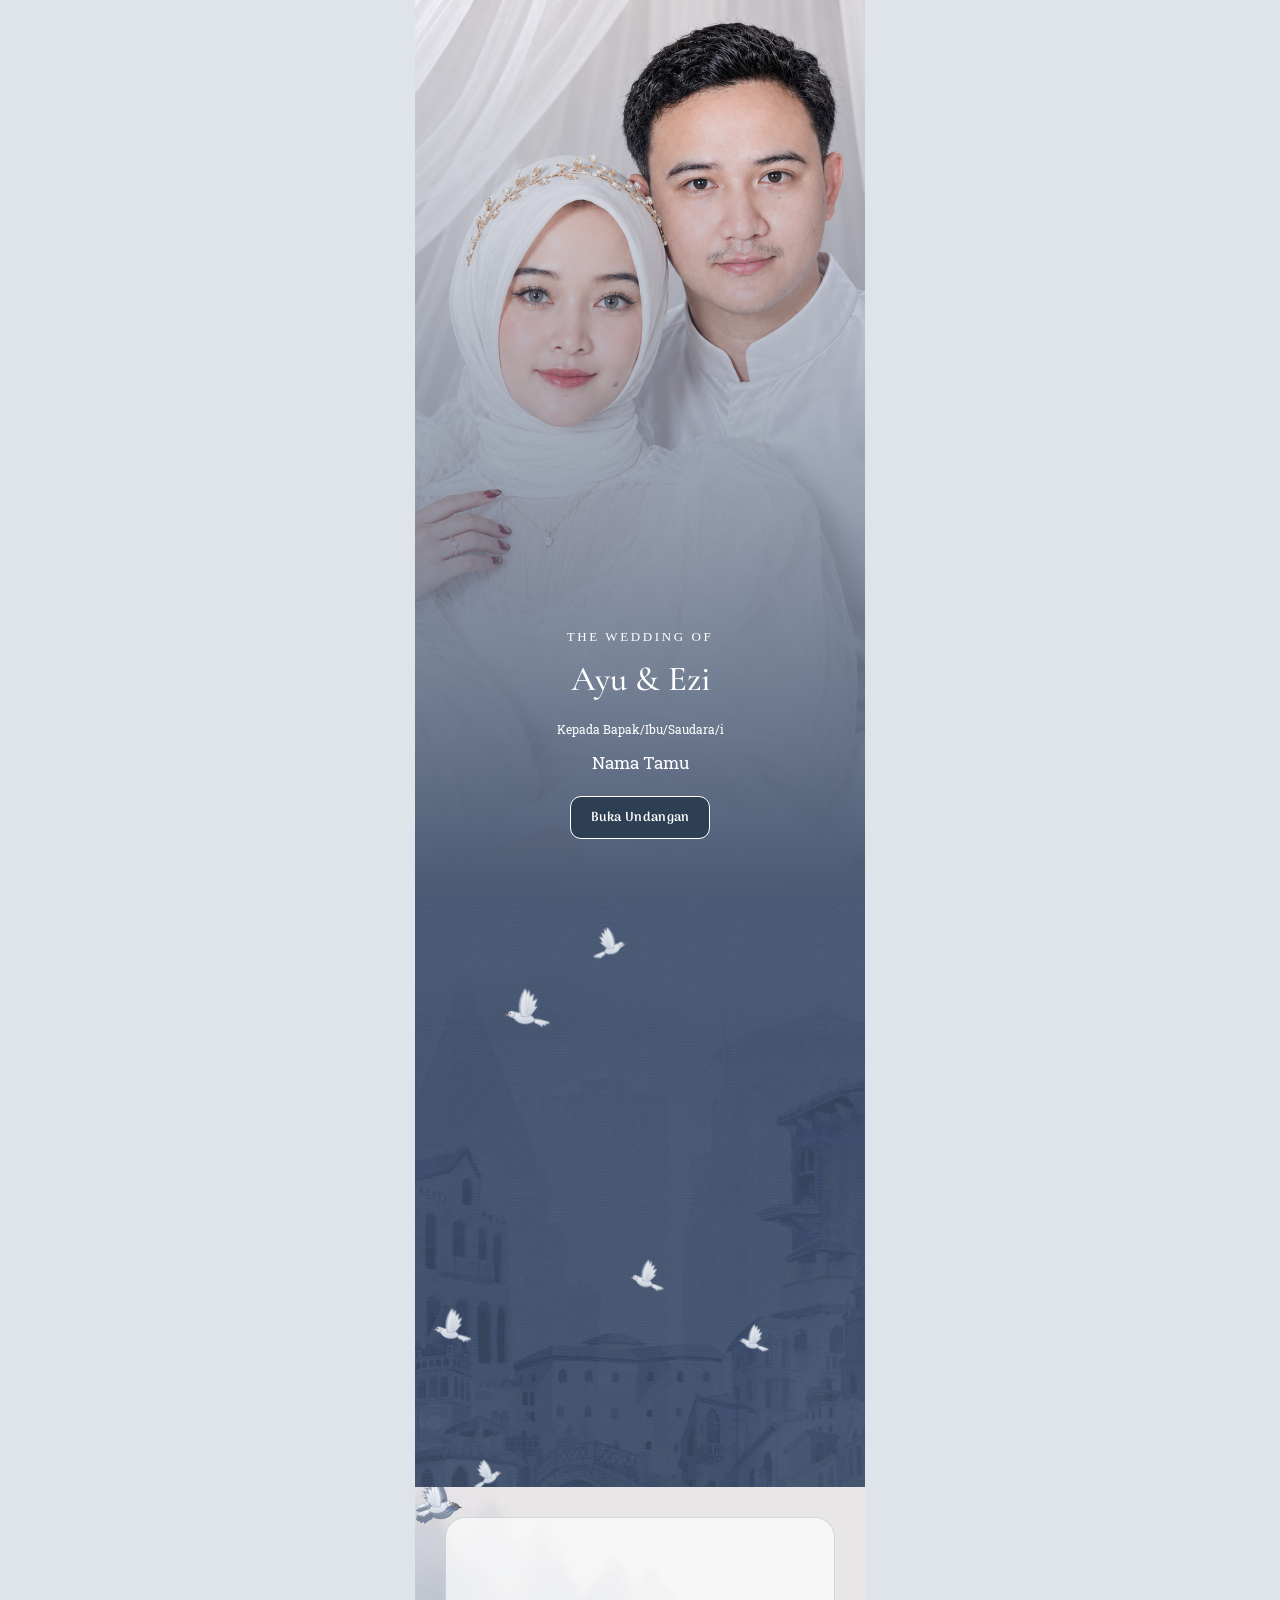
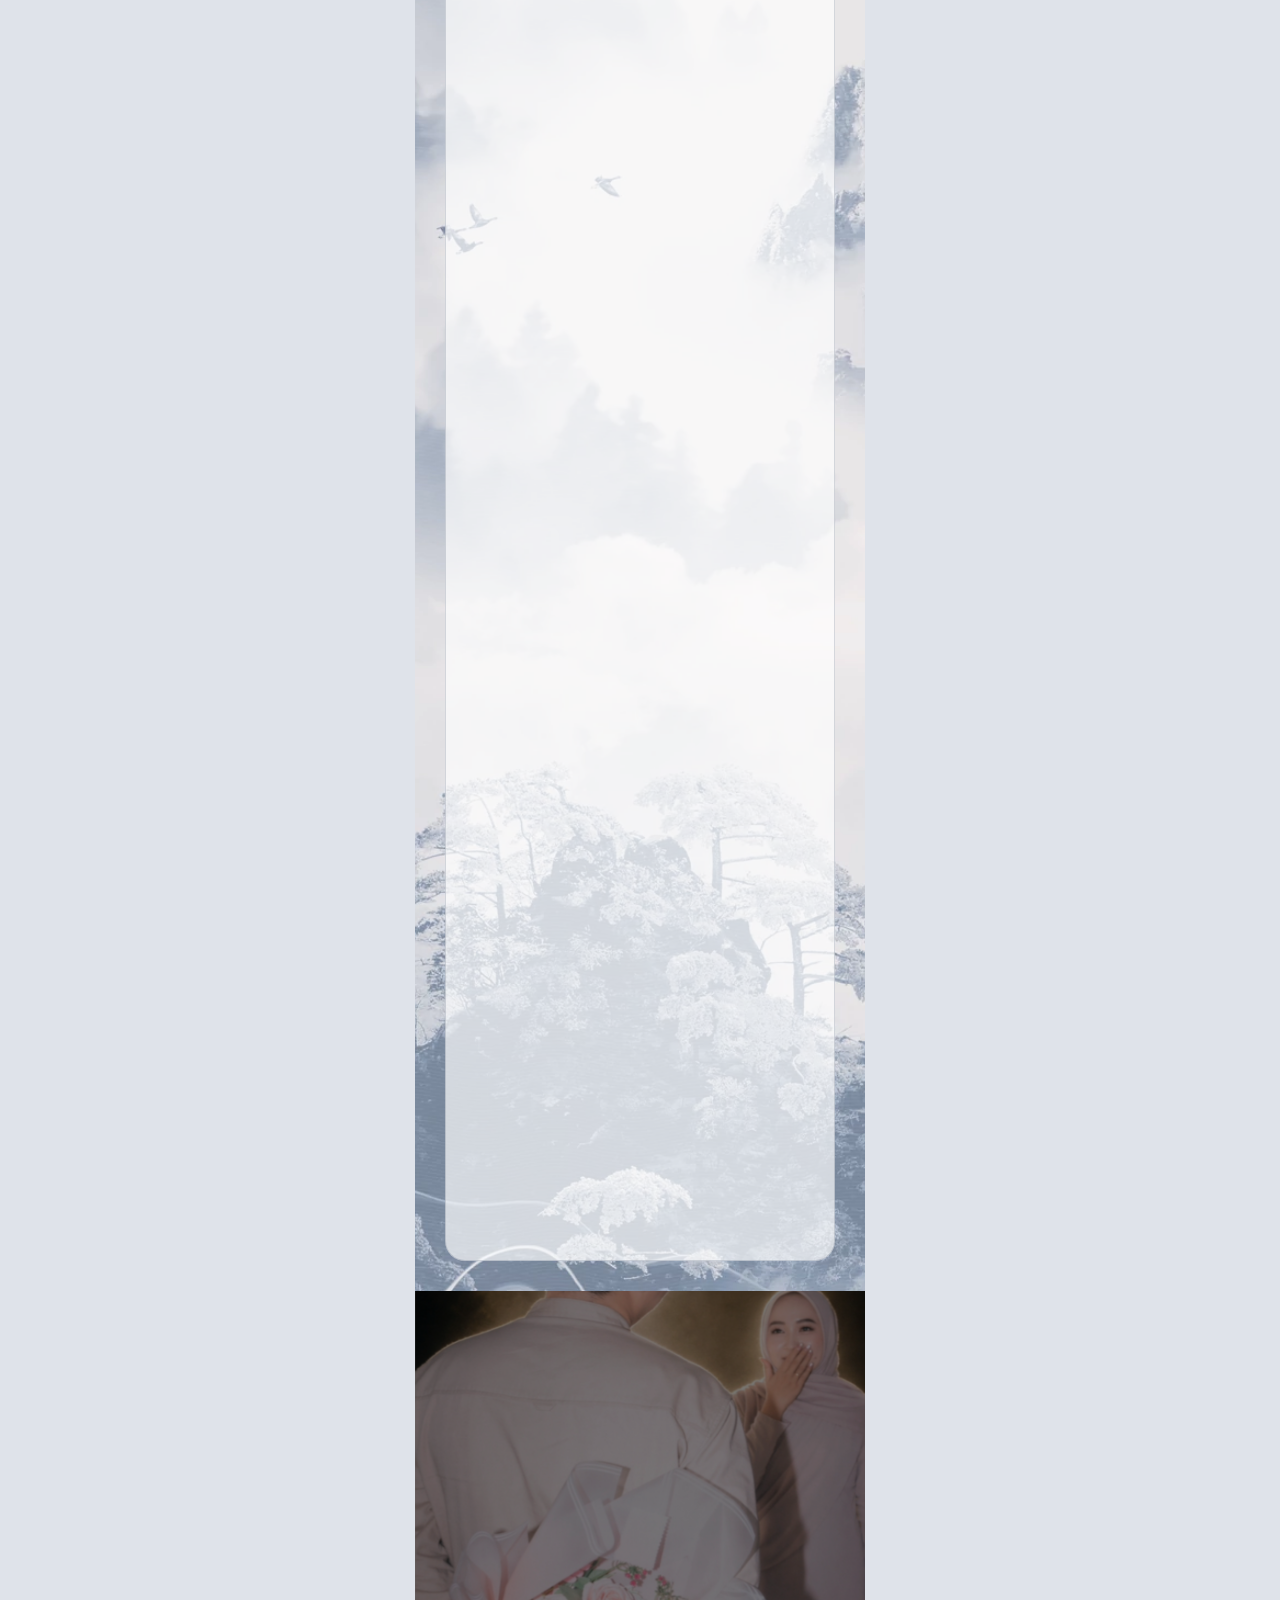
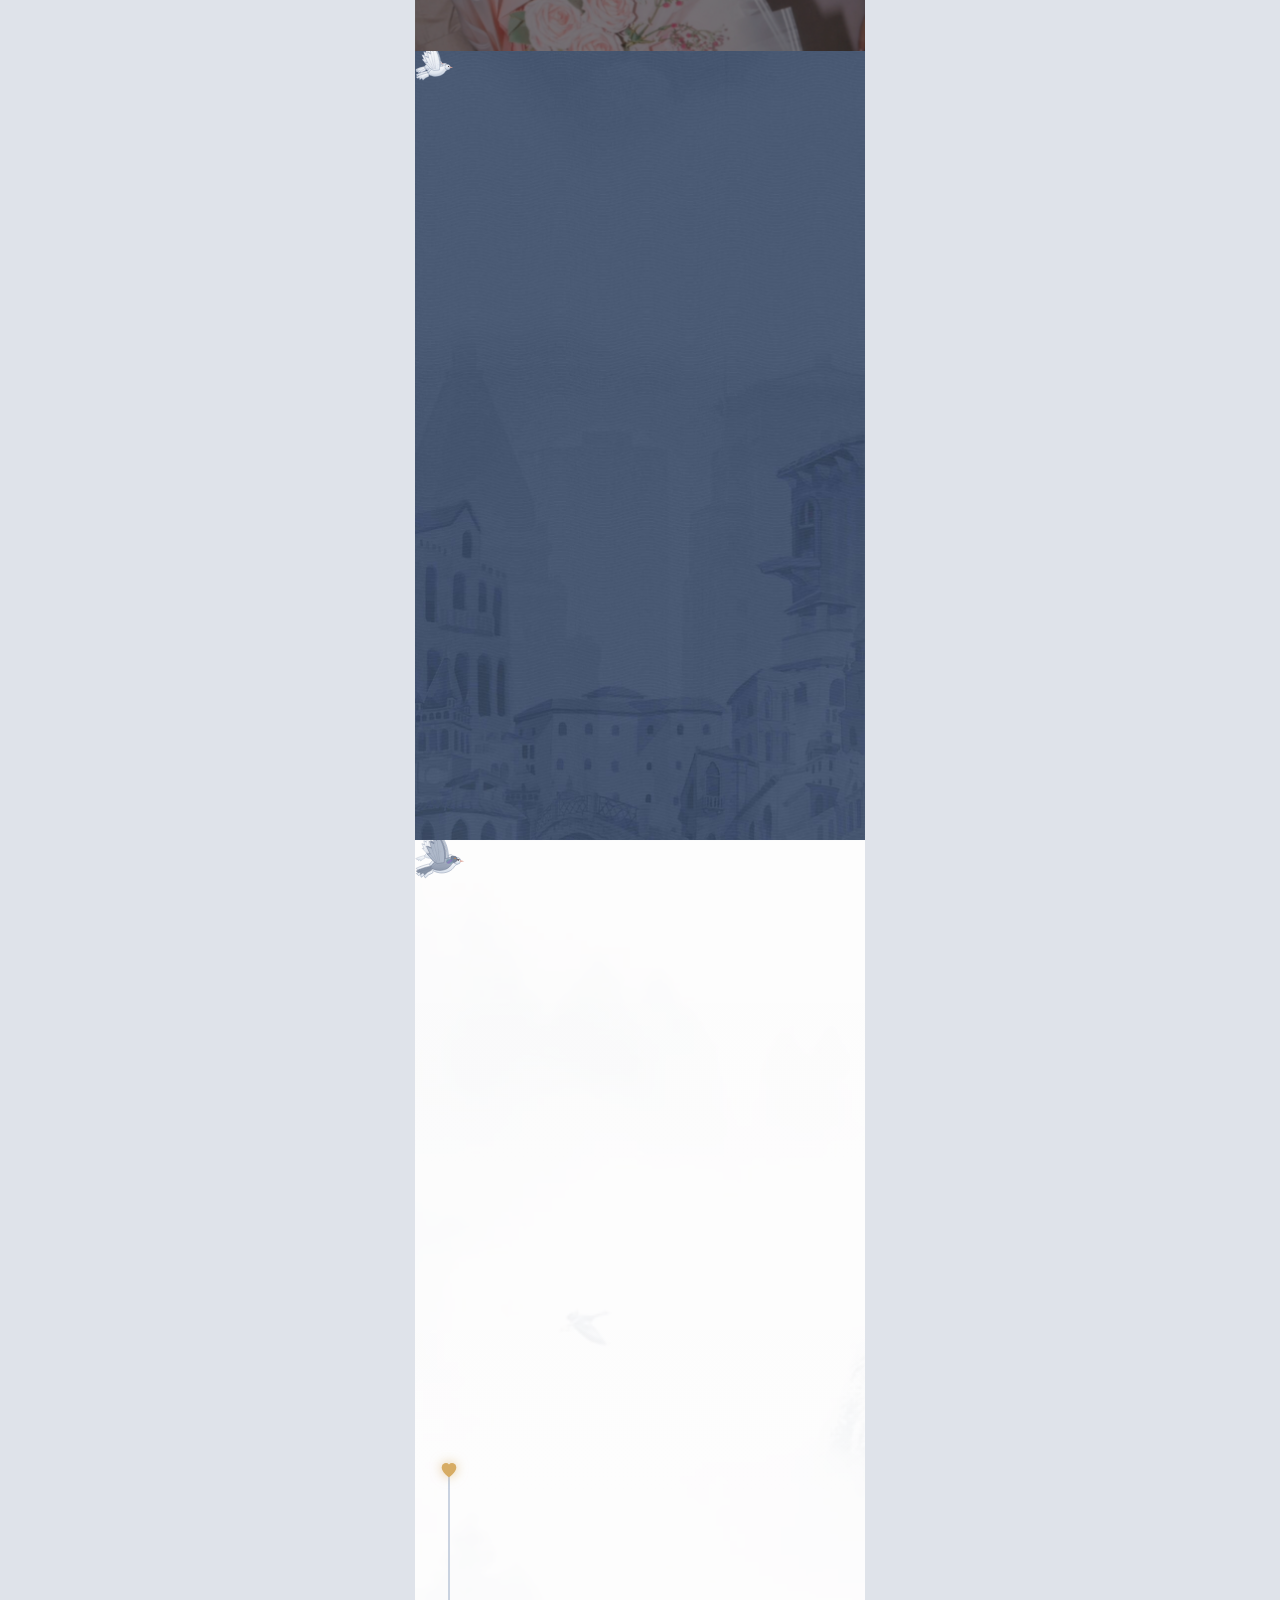
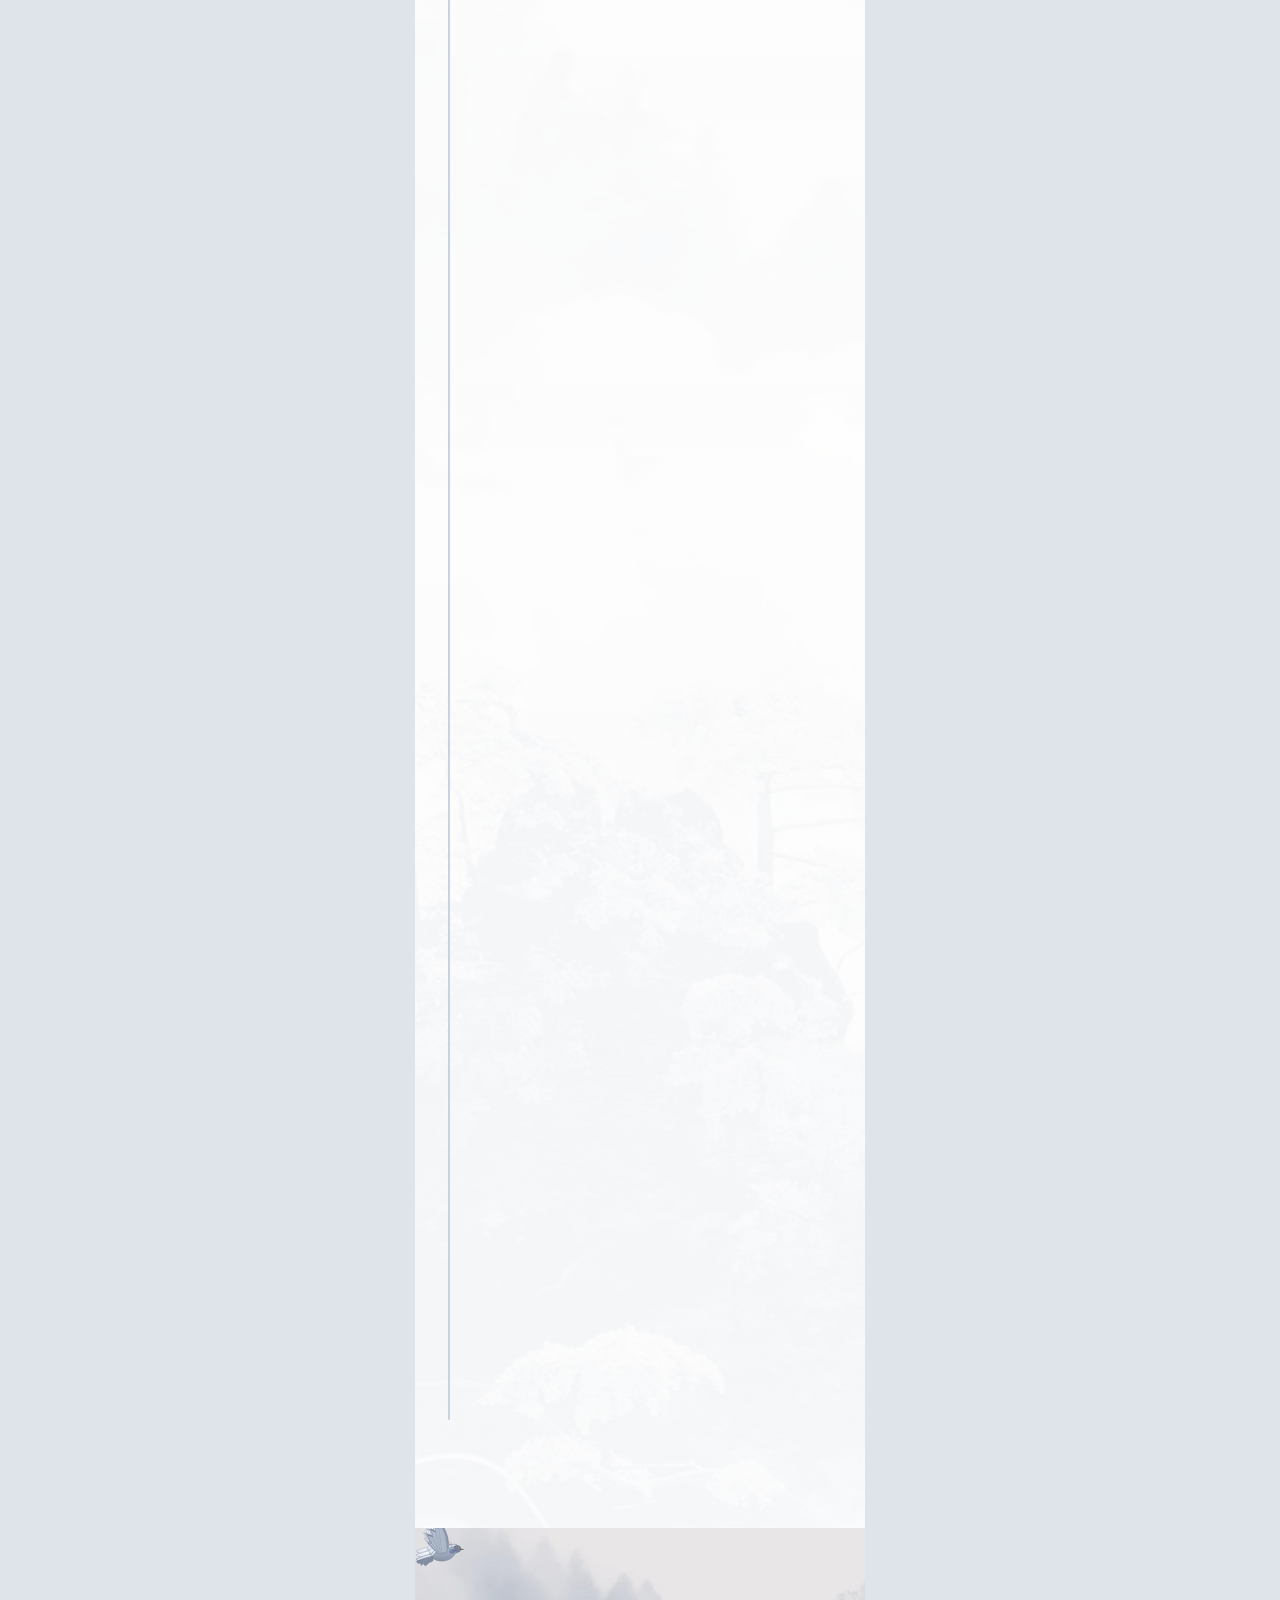
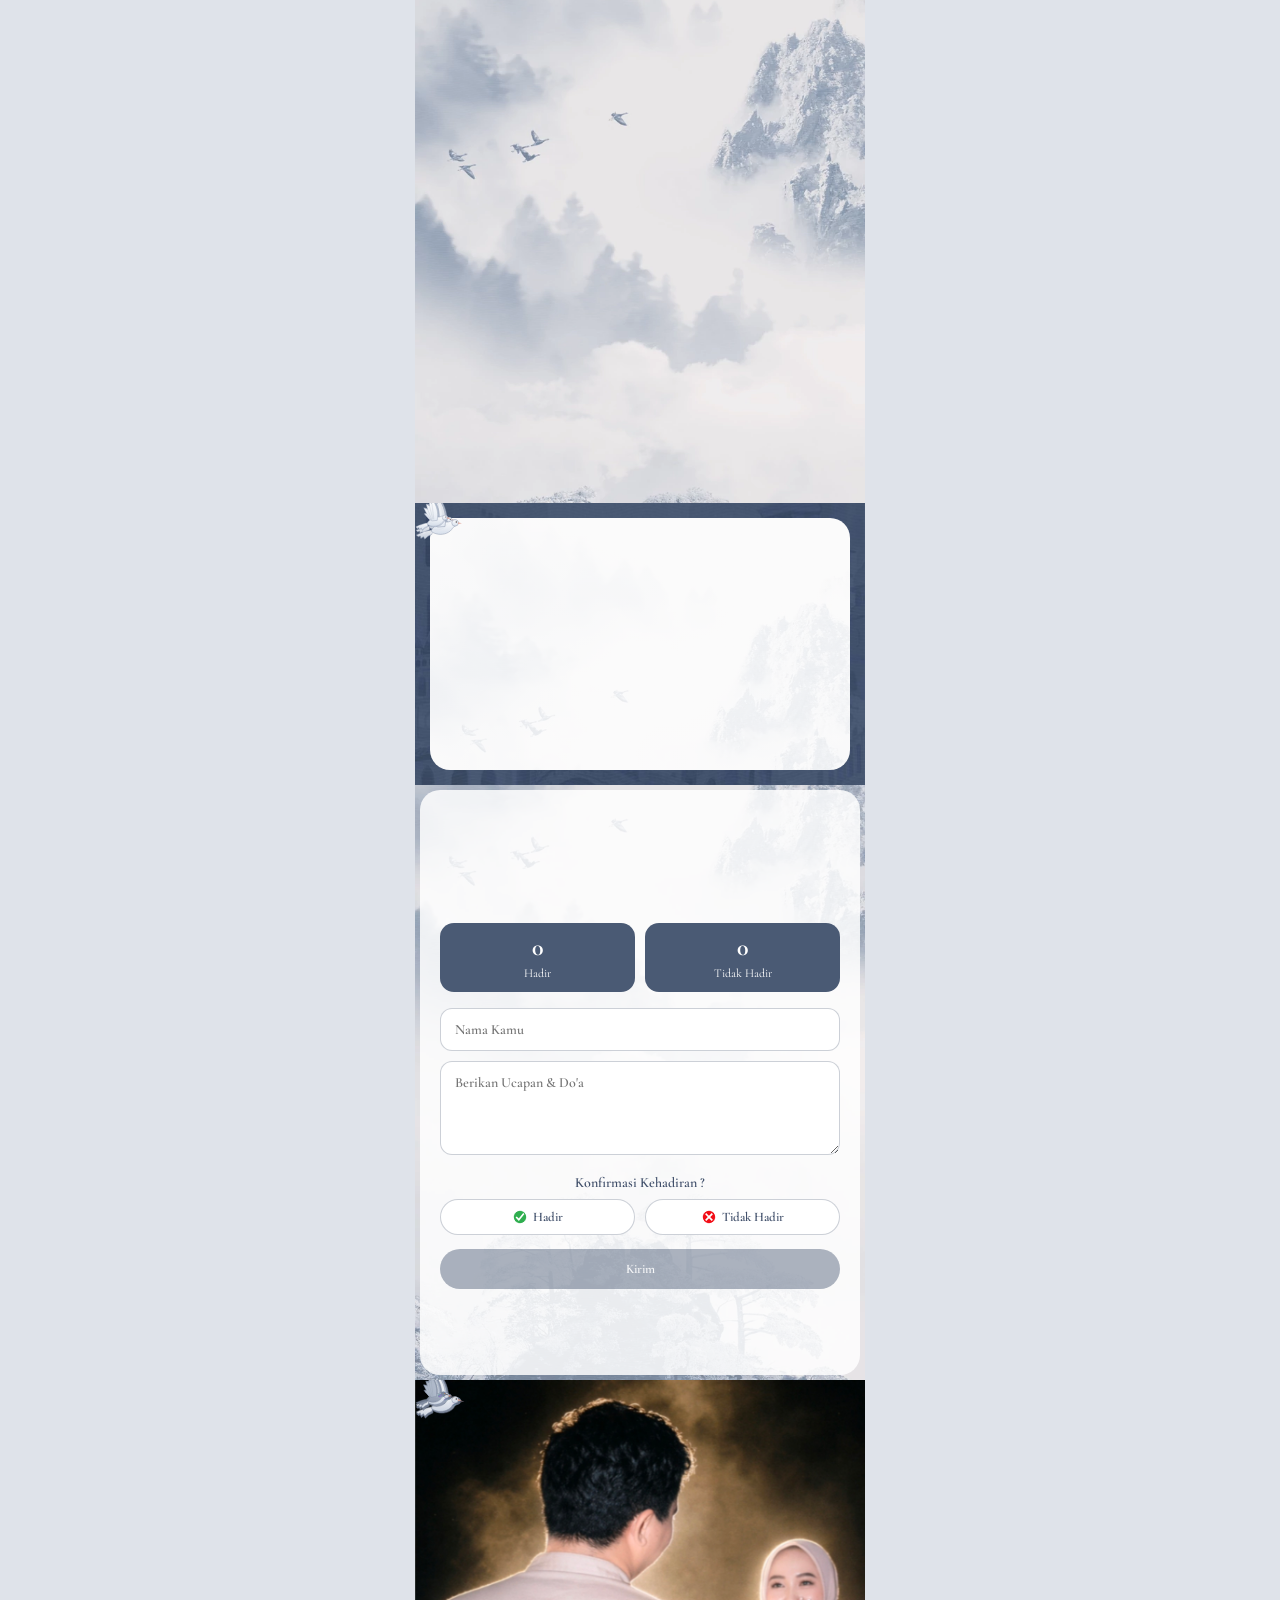
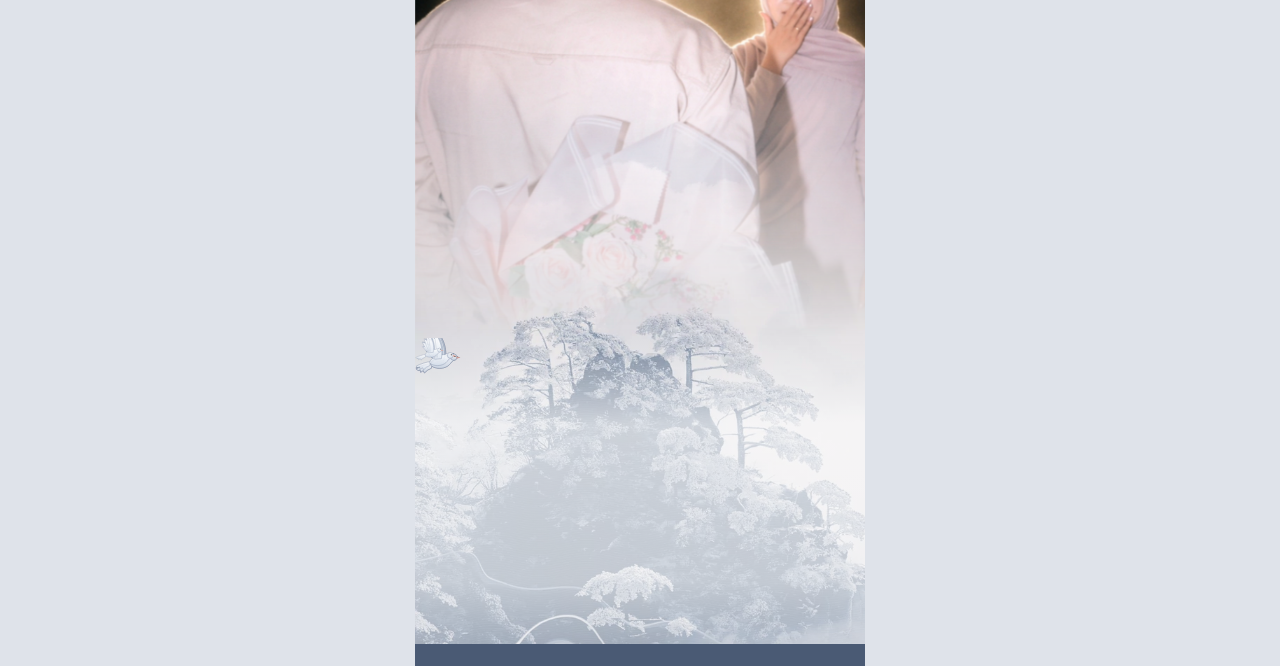
<file: 01/ayu-ezi/index.html>
<!doctype html>
<html lang="id">
  <head>
    <meta charset="utf-8" />
    <meta
      name="viewport"
      content="width=device-width, initial-scale=1, viewport-fit=cover"
    />
    <title>The Wedding of Ayu &amp; Ezi</title>
    <!-- Open Graph: preview link WhatsApp / media sosial -->
    <meta property="og:type" content="website" />
    <meta property="og:title" content="The Wedding of Ayu &amp; Ezi" />
    <meta
      property="og:description"
      content="Minggu, 6 Desember 2026 — Resepsi pukul 10.00 WIB di Kediaman Mempelai Wanita, Jl. Sederhana Pasar 7 Tembung, Percut Sei Tuan, Deli Serdang."
    />
    <meta property="og:url" content="https://alyads.github.io/01/ayu-ezi/" />
    <meta
      property="og:image"
      content="https://alyads.github.io/01/ayu-ezi/assets/og-cover.jpg"
    />
    <meta property="og:image:type" content="image/jpeg" />
    <meta property="og:image:width" content="1200" />
    <meta property="og:image:height" content="630" />
    <meta name="twitter:card" content="summary_large_image" />
    <meta
      name="twitter:image"
      content="https://alyads.github.io/01/ayu-ezi/assets/og-cover.jpg"
    />
    <link rel="preconnect" href="https://fonts.googleapis.com" />
    <link rel="preconnect" href="https://fonts.gstatic.com" crossorigin />
    <!-- Pengganti font berlisensi "analogue" & "bodebeck" -->
    <link
      href="https://fonts.googleapis.com/css2?family=Arima:wght@500;600&family=Cormorant+Garamond:ital,wght@0,500;0,600;1,500;1,600&family=Roboto+Slab:wght@400&family=Cinzel:wght@500&family=Great+Vibes&family=Newsreader:wght@500&family=Italiana&display=swap"
      rel="stylesheet"
    />
    <link rel="stylesheet" href="css/style.css" />
    <style>
      .std {
        background: #fff url("assets/ezi-ayu-4.jpeg") center/cover no-repeat;
      }
      .yt {
        background: #222 url("assets/ezi-ayu-2.png") center/cover;
      }
      .closing1::after {
        background: url("assets/ezi-ayu-4.jpeg") center top/cover no-repeat;
      }
      #kolom {
        background: url("assets/ezi-ayu.jpeg") top center/cover no-repeat;
      }
    </style>
    <script src="js/config.js"></script>
    <script>
      const RUN_DEMO = false;
    </script>
  </head>
  <body class="locked">
    <!-- ===== COVER ===== -->
    <div id="sec">
      <div id="kolom">
        <div class="rv fade-up c-sub" style="--d: 300ms">The Wedding of</div>
        <div class="rv fade-up c-name" style="--d: 600ms">Ayu &amp; Ezi</div>
        <div class="rv fade-up c-to" style="--d: 900ms">
          Kepada Bapak/Ibu/Saudara/i
        </div>
        <div class="rv fade-up c-guest" id="guest" style="--d: 1200ms">
          Nama Tamu
        </div>
        <div class="rv fade-up" style="--d: 1500ms">
          <a id="open" role="button" tabindex="0">Buka Undangan</a>
        </div>
      </div>
    </div>

    <!-- ===== HALAMAN UTAMA ===== -->
    <main class="page">
      <section class="hero" id="hero">
        <!-- burung -->
        <div class="birds" id="birds" aria-hidden="true">
          <div class="birdfield" data-birds="9" data-z="0"></div>
        </div>

        <div class="arch">
          <div class="rv fade-in photo" style="--d: 200ms">
            <img src="assets/ezi-ayu.jpeg" alt="Ayu &amp; Ezi" />
          </div>
          <div class="rv fade-in h-sub" style="--d: 400ms">The Wedding of</div>
          <div class="rv fade-in h-name" style="--d: 600ms">Ayu &amp; Ezi</div>
          <div class="rv fade-in h-date" style="--d: 800ms">
            Minggu, 6 Desember 2026
          </div>
          <div class="rv fade-in" style="--d: 1000ms">
            <a class="h-btn" href="#std">Save The Date</a>
          </div>
          <div class="spacer"></div>
        </div>
      </section>

      <!-- ===== QUOTE ===== -->
      <section class="sec quote" id="mempelai">
        <img
          class="rv zoom flower"
          style="--d: 100ms"
          src="assets/quote-photo.webp"
          alt=""
        />
        <div class="rv zoom ha" style="--d: 300ms">Ayu &amp; Ezi</div>
        <p class="rv zoom" style="--d: 500ms">
          “Di antara tanda-tanda (kebesaran)-Nya ialah bahwa Dia menciptakan
          pasangan-pasangan untukmu dari (jenis) dirimu sendiri agar kamu merasa
          tenteram kepadanya. Dia menjadikan di antaramu rasa cinta dan kasih
          sayang. Sesungguhnya pada yang demikian itu benar-benar terdapat
          tanda-tanda (kebesaran Allah) bagi kaum yang berpikir.”<br /><br />(Qs.Ar-Rum
          : 21)
        </p>
      </section>

      <!-- ===== MEMPELAI ===== -->
      <section class="sec mempelai">
        <div class="glass">
          <div class="rv zoom m-title">Assalamu'alaikum Wr. Wb</div>
          <div class="rv zoom m-text" style="--d: 200ms">
            Tanpa mengurangi rasa hormat, kami mengundang Bapak/Ibu/Saudara/i
            serta kerabat sekalian untuk menghadiri acara pernikahan kami.
          </div>
          <img
            class="rv zoom m-photo"
            src="assets/ezi.jpeg"
            alt="Mhd Alfaridzi Anshora"
          />
          <div class="rv zoom m-name">Mhd Alfaridzi Anshora</div>
          <div class="rv zoom m-text">
            Putra Pertama dari <span>Bapak Endryan Agus Anshora</span
            ><br />&amp;
            <span>Linda Suci Lestari</span>
          </div>
          <div class="rv zoom m-ig">
            <a
              class="ig"
              href="https://www.instagram.com/mhdalfaridzi/"
              target="_blank"
              rel="noopener"
              ><svg viewBox="0 0 24 24">
                <path
                  d="M7 2h10a5 5 0 0 1 5 5v10a5 5 0 0 1-5 5H7a5 5 0 0 1-5-5V7a5 5 0 0 1 5-5zm0 2a3 3 0 0 0-3 3v10a3 3 0 0 0 3 3h10a3 3 0 0 0 3-3V7a3 3 0 0 0-3-3H7zm5 3.5A4.5 4.5 0 1 1 7.5 12 4.5 4.5 0 0 1 12 7.5zm0 2A2.5 2.5 0 1 0 14.5 12 2.5 2.5 0 0 0 12 9.5zM17.2 6a1.1 1.1 0 1 1-1.1 1.1A1.1 1.1 0 0 1 17.2 6z"
                /></svg
            ></a>
          </div>
          <div class="rv zoom m-amp">&amp;</div>
          <img
            class="rv zoom m-photo"
            src="assets/ayu.jpeg"
            alt="Dwi Ayu Gusti"
          />
          <div class="rv zoom m-name">Dwi Ayu Gusti</div>
          <div class="rv zoom m-text">
            Putri Kedua dari <span>Bapak Ahmad Siddiq</span><br />&amp;
            <span>Ibu Yuniati</span>
          </div>
          <div class="rv zoom m-ig">
            <a
              class="ig"
              href="https://www.instagram.com/dwiayugustin_07/"
              target="_blank"
              rel="noopener"
              ><svg viewBox="0 0 24 24">
                <path
                  d="M7 2h10a5 5 0 0 1 5 5v10a5 5 0 0 1-5 5H7a5 5 0 0 1-5-5V7a5 5 0 0 1 5-5zm0 2a3 3 0 0 0-3 3v10a3 3 0 0 0 3 3h10a3 3 0 0 0 3-3V7a3 3 0 0 0-3-3H7zm5 3.5A4.5 4.5 0 1 1 7.5 12 4.5 4.5 0 0 1 12 7.5zm0 2A2.5 2.5 0 1 0 14.5 12 2.5 2.5 0 0 0 12 9.5zM17.2 6a1.1 1.1 0 1 1-1.1 1.1A1.1 1.1 0 0 1 17.2 6z"
                /></svg
            ></a>
          </div>
        </div>
      </section>

      <!-- ===== SAVE THE DATE ===== -->
      <section class="sec std" id="std">
        <div class="vid" id="stdVid">
          <video
            src="assets/romantic-flower.mp4"
            muted
            loop
            playsinline
            aria-label="Latar video"
          ></video>
        </div>
        <h2 class="rv zoom center">Save The Date</h2>
        <div
          class="rv zoom cd"
          style="--d: 200ms"
          id="cd"
          data-target="2026-12-06T10:00:00+07:00"
        >
          <div><b data-p="d">0</b><span>Hari</span></div>
          <div><b data-p="h">0</b><span>Jam</span></div>
          <div><b data-p="m">0</b><span>Menit</span></div>
          <div><b data-p="s">0</b><span>Detik</span></div>
        </div>
        <div
          class="rv zoom"
          style="--d: 300ms; display: flex; gap: 10px; flex-wrap: wrap; justify-content: center"
        >
          <button class="btn" id="btn-save-cal" type="button">
            <svg viewBox="0 0 24 24">
              <path
                d="M19 4h-1V2h-2v2H8V2H6v2H5a2 2 0 0 0-2 2v14a2 2 0 0 0 2 2h14a2 2 0 0 0 2-2V6a2 2 0 0 0-2-2zm0 16H5V10h14v10zM5 8V6h14v2H5z"
              /></svg
            >Simpan ke Kalender
          </button>
          <a
            class="btn"
            id="btn-gcal"
            href="https://calendar.google.com/calendar/render?action=TEMPLATE&amp;text=Resepsi%20Pernikahan%20Ayu%20%26%20Ezi&amp;dates=20261206T030000Z%2F20261206T050000Z&amp;details=Resepsi%20pernikahan%20Dwi%20Ayu%20Gusti%20dan%20Mhd%20Alfaridzi%20Anshora.%20Info%20lengkap%3A%20https%3A%2F%2Falyads.github.io%2F01%2Fayu-ezi%2F&amp;location=Kediaman%20Mempelai%20Wanita%2C%20Jl.%20Sederhana%20Pasar%207%20Tembung%2C%20Percut%20Sei%20Tuan%2C%20Deli%20Serdang"
            target="_blank"
            rel="noopener"
            >Google Calendar</a
          >
        </div>
      </section>

      <!-- ===== ACARA ===== -->
      <section class="sec acara" id="date">
        <div class="card rv zoom">
          <h2>Akad Nikah</h2>
          <div class="day">Selasa</div>
          <div class="num" data-count="1">1</div>
          <div class="mon">Desember 2026</div>
          <div class="divider">
            <svg viewBox="0 0 24 24">
              <path
                d="M12 21s-8-5.2-8-11a4.6 4.6 0 0 1 8-3 4.6 4.6 0 0 1 8 3c0 5.8-8 11-8 11z"
              />
            </svg>
          </div>
          <div class="place">Terlaksana</div>
        </div>
        <div class="card rv zoom">
          <h2>Resepsi</h2>
          <div class="day">Minggu</div>
          <div class="num" data-count="6">6</div>
          <div class="mon">Desember 2026</div>
          <div class="time">Pukul : 10.00 WIB</div>
          <div class="divider">
            <svg viewBox="0 0 24 24">
              <path
                d="M12 21s-8-5.2-8-11a4.6 4.6 0 0 1 8-3 4.6 4.6 0 0 1 8 3c0 5.8-8 11-8 11z"
              />
            </svg>
          </div>
          <div class="place">
            Tempat : <strong>KEDIAMAN MEMPELAI WANITA</strong><br />Jl.
            Sederhana Pasar 7 Tembung Percut Sei Tuan<br />, Deli Serdang
          </div>
          <a
            class="btn"
            href="https://maps.google.com/?q=3.588623,98.760139"
            target="_blank"
            rel="noopener"
            ><svg viewBox="0 0 24 24">
              <path
                d="M12 2a7 7 0 0 0-7 7c0 5.2 7 13 7 13s7-7.8 7-13a7 7 0 0 0-7-7zm0 9.5A2.5 2.5 0 1 1 14.5 9 2.5 2.5 0 0 1 12 11.5z"
              /></svg
            >Lihat Lokasi</a
          >
        </div>
      </section>

      <!-- ===== LOVE STORY ===== -->
      <section class="sec story" id="story">
        <div class="floaty" aria-hidden="true">
          <i style="left: 8%; animation-delay: 0s; animation-duration: 14s"
            ><svg viewBox="0 0 24 24">
              <path
                d="M12 21s-8-5.2-8-11a4.6 4.6 0 0 1 8-3 4.6 4.6 0 0 1 8 3c0 5.8-8 11-8 11z"
              /></svg></i
          ><i style="left: 24%; animation-delay: 5s; animation-duration: 17s"
            ><svg viewBox="0 0 24 24">
              <path
                d="M12 21s-8-5.2-8-11a4.6 4.6 0 0 1 8-3 4.6 4.6 0 0 1 8 3c0 5.8-8 11-8 11z"
              /></svg></i
          ><i style="left: 41%; animation-delay: 2s; animation-duration: 15s"
            ><svg viewBox="0 0 24 24">
              <path
                d="M12 21s-8-5.2-8-11a4.6 4.6 0 0 1 8-3 4.6 4.6 0 0 1 8 3c0 5.8-8 11-8 11z"
              /></svg></i
          ><i style="left: 60%; animation-delay: 8s; animation-duration: 18s"
            ><svg viewBox="0 0 24 24">
              <path
                d="M12 21s-8-5.2-8-11a4.6 4.6 0 0 1 8-3 4.6 4.6 0 0 1 8 3c0 5.8-8 11-8 11z"
              /></svg></i
          ><i style="left: 78%; animation-delay: 3s; animation-duration: 16s"
            ><svg viewBox="0 0 24 24">
              <path
                d="M12 21s-8-5.2-8-11a4.6 4.6 0 0 1 8-3 4.6 4.6 0 0 1 8 3c0 5.8-8 11-8 11z"
              /></svg></i
          ><i style="left: 92%; animation-delay: 10s; animation-duration: 14s"
            ><svg viewBox="0 0 24 24">
              <path
                d="M12 21s-8-5.2-8-11a4.6 4.6 0 0 1 8-3 4.6 4.6 0 0 1 8 3c0 5.8-8 11-8 11z"
              /></svg
          ></i>
        </div>
        <div class="rv zoom love">Love</div>
        <div class="rv zoom scr" style="--d: 150ms">Story</div>

        <div
          class="stack rv zoom"
          id="stack"
          style="--d: 250ms"
          aria-label="Tumpukan foto"
        >
          <figure class="sc heartable">
            <img
              src="assets/ezi-ayu.jpeg"
              alt=""
              draggable="false"
              style="object-position: top"
            />
            <figcaption>Ayu &amp; Ezi</figcaption>
          </figure>
          <figure class="sc heartable">
            <img
              src="assets/ezi-ayu-1.png"
              alt=""
              draggable="false"
              style="object-position: top"
            />
            <figcaption>Ayu &amp; Ezi</figcaption>
          </figure>
          <figure class="sc heartable">
            <img src="assets/ezi-ayu-2.png" alt="" draggable="false" />
            <figcaption>Selamanya</figcaption>
          </figure>
          <figure class="sc heartable">
            <img
              src="assets/ezi-ayu-3.png"
              alt=""
              draggable="false"
              style="object-position: top"
            />
            <figcaption>Ayu &amp; Ezi</figcaption>
          </figure>
          <figure class="sc heartable">
            <img
              src="assets/ezi-ayu-4.jpeg"
              alt=""
              draggable="false"
              style="object-position: top"
            />
            <figcaption>Ayu &amp; Ezi</figcaption>
          </figure>
        </div>
        <div class="shint rv fade-in" style="--d: 500ms">
          ✦ geser atau ketuk foto ✦
        </div>

        <nav
          class="chnav rv fade-in"
          id="chnav"
          style="--d: 600ms"
          aria-label="Bab cerita"
        >
          <button type="button" data-go="0">
            <b>01</b><span>Awal Cerita</span>
          </button>
          <button type="button" data-go="1">
            <b>02</b><span>Lamaran</span>
          </button>
          <button type="button" data-go="2">
            <b>03</b><span>Pernikahan</span>
          </button>
        </nav>

        <div class="tl2" id="tl2">
          <span class="tm" aria-hidden="true"
            ><svg viewBox="0 0 24 24">
              <path
                d="M12 21s-8-5.2-8-11a4.6 4.6 0 0 1 8-3 4.6 4.6 0 0 1 8 3c0 5.8-8 11-8 11z"
              /></svg
          ></span>
          <article class="ch rv fade-up" data-i="0">
            <span class="dot"></span>
            <div class="cardc">
              <div class="no">01</div>
              <div class="head">
                <span class="ic"
                  ><svg viewBox="0 0 24 24">
                    <path
                      d="M12 2l2.4 6.6L21 11l-6.6 2.4L12 20l-2.4-6.6L3 11l6.6-2.4z"
                    /></svg
                ></span>
                <div>
                  <h3>Awal Cerita</h3>
                  <span class="chip year-story-began">2025</span>
                </div>
              </div>
              <div
                class="pol heartable"
                style="--r: -3deg"
                tabindex="0"
                role="button"
                aria-label="Balik foto"
              >
                <div class="pin">
                  <div class="face front">
                    <img
                      loading="lazy"
                      src="assets/IMG_8302.JPG.jpeg"
                      alt=""
                      style="object-position: center"
                    /><span class="hint">Ketuk untuk membalik</span>
                  </div>
                  <div class="face back">
                    <p>
                      “Aku tidak pernah menyangka, obrolan sederhana hari itu
                      akan jadi awal dari segalanya.”
                    </p>
                    <small>— Ezi</small>
                  </div>
                </div>
              </div>
              <p class="tx">
                Berawal dari pertemuan sederhana, kami saling mengenal dan mulai
                berbagi banyak cerita. Tanpa disadari, kebersamaan itu tumbuh
                menjadi rasa nyaman yang semakin kuat dari hari ke hari.
              </p>
            </div>
          </article>
          <article class="ch rv fade-up" data-i="1">
            <span class="dot"></span>
            <div class="cardc">
              <div class="no">02</div>
              <div class="head">
                <span class="ic"
                  ><svg viewBox="0 0 24 24">
                    <path d="M9 3h6l2.5 3.2L12 12 6.5 6.2z" />
                    <path
                      fill-rule="evenodd"
                      d="M12 11.5a6.5 6.5 0 1 0 0 13 6.5 6.5 0 0 0 0-13zm0 2.2a4.3 4.3 0 1 1 0 8.6 4.3 4.3 0 0 1 0-8.6z"
                      transform="translate(0 -2.5)"
                    /></svg
                ></span>
                <div>
                  <h3>Lamaran</h3>
                  <span class="chip">06 Jun 2026</span>
                </div>
              </div>
              <div
                class="pol heartable"
                style="--r: 2.5deg"
                tabindex="0"
                role="button"
                aria-label="Balik foto"
              >
                <div class="pin">
                  <div class="face front">
                    <img
                      loading="lazy"
                      src="assets/ezi-ayu-4.jpeg"
                      alt=""
                      style="object-position: top"
                    /><span class="hint">Ketuk untuk membalik</span>
                  </div>
                  <div class="face back">
                    <p>
                      “Dengan bismillah, aku memberanikan diri datang membawa
                      niat baik dan restu keluarga.”
                    </p>
                    <small>— Ezi</small>
                  </div>
                </div>
              </div>
              <p class="tx">
                Dengan niat yang tulus dan restu keluarga, kami memutuskan untuk
                melangkah ke tahap yang lebih serius. Momen lamaran menjadi awal
                dari perjalanan baru yang penuh harapan dan doa baik.
              </p>
            </div>
          </article>
          <article class="ch rv fade-up" data-i="2">
            <span class="dot"></span>
            <div class="cardc">
              <div class="no">03</div>
              <div class="head">
                <span class="ic"
                  ><svg viewBox="0 0 24 24">
                    <path
                      d="M12 21s-8-5.2-8-11a4.6 4.6 0 0 1 8-3 4.6 4.6 0 0 1 8 3c0 5.8-8 11-8 11z"
                    /></svg
                ></span>
                <div>
                  <h3>Pernikahan</h3>
                  <span class="chip">06 Des 2026</span>
                </div>
              </div>
              <div
                class="pol heartable"
                style="--r: -2deg"
                tabindex="0"
                role="button"
                aria-label="Balik foto"
              >
                <div class="pin">
                  <div class="face front">
                    <img
                      loading="lazy"
                      src="assets/ezi-ayu.jpeg"
                      alt=""
                      style="object-position: top"
                    /><span class="hint">Ketuk untuk membalik</span>
                  </div>
                  <div class="face back">
                    <p>
                      “Terima kasih telah memilih berjalan bersamaku, hari ini
                      dan di setiap hari setelahnya.”
                    </p>
                    <small>— Ayu</small>
                  </div>
                </div>
              </div>
              <p class="tx">
                Kini kami sampai pada hari yang kami nantikan, hari di mana dua
                hati dipersatukan dalam ikatan suci pernikahan. Semoga langkah
                ini menjadi awal kehidupan baru yang penuh cinta, kebahagiaan,
                dan keberkahan.
              </p>
            </div>
          </article>
        </div>
      </section>

      <!-- ===== GALERI ===== -->
      <section class="sec galeri">
        <h2 class="rv zoom" style="margin-bottom: 1rem">Galeri Foto</h2>
        <div class="grid rv zoom" id="grid">
          <a href="assets/ezi-ayu-5.jpeg "
            ><img loading="lazy" src="assets/ezi-ayu-5.jpeg" alt=""
          /></a>
          <a href="assets/ezi-ayu-6.jpeg"
            ><img loading="lazy" src="assets/ezi-ayu-6.jpeg" alt=""
          /></a>
          <a href="assets/ezi-ayu-1.png"
            ><img loading="lazy" src="assets/ezi-ayu-1.png" alt=""
          /></a>
          <a href="assets/ezi-ayu-3.png"
            ><img loading="lazy" src="assets/ezi-ayu-3.png" alt=""
          /></a>
          <a href="assets/ezi-ayu-2.png"
            ><img loading="lazy" src="assets/ezi-ayu-2.png" alt=""
          /></a>
        </div>
      </section>
      <div class="lb" id="lb">
        <button class="x" aria-label="Tutup">×</button
        ><button class="p" aria-label="Sebelumnya">‹</button
        ><img alt="" /><button class="n" aria-label="Berikutnya">›</button>
      </div>

      <!-- ===== AMPLOP DIGITAL ===== -->
      <section class="sec amplop">
        <div class="box">
          <h2 class="rv zoom">Amplop Digital</h2>
          <p class="t rv zoom" style="--d: 150ms">
            Doa restu Anda merupakan karunia yang sangat berarti bagi kami, dan
            jika memberi adalah ungkapan tanda kasih, Anda dapat memberi kado
            secara cashless.
          </p>
          <div class="rv zoom" style="--d: 300ms">
            <button class="btn" id="klik">Klik Disini</button>
          </div>
          <div id="amplop">
            <div class="bank">
              <div class="top">
                <div class="logo">
                  <img src="assets/mandiri.png" alt="BCA" />
                </div>
                <img class="chip" src="assets/chip.png" alt="" />
              </div>
              <div class="no" style="color: #fff; font-weight: 700; text-shadow: 0 1px 4px rgba(0, 0, 0, 0.45)">1060017090302</div>
              <div class="an">Dwi Ayu Gusti</div>
              <button data-copy="1060017090302">Copy</button>
            </div>
            <div class="bank" style="background: linear-gradient(135deg, #00aed6, #0077a8)">
              <div class="top">
                <div class="logo">
                  <img src="assets/gopay.png" alt="GoPay" />
                </div>
                <img class="chip" src="assets/chip.png" alt="" />
              </div>
              <div class="no" style="color: #fff; font-weight: 700; text-shadow: 0 1px 4px rgba(0, 0, 0, 0.45)">088708775297</div>
              <div class="an">Mhd Alfaridzi Anshora</div>
              <button data-copy="088708775297">Copy</button>
            </div>
          </div>
        </div>
      </section>

      <!-- ===== UCAPAN ===== -->
      <section class="sec ucapan">
        <div class="box">
          <h2 class="rv zoom">Ucapkan Sesuatu</h2>
          <p class="t rv zoom">Berikan Ucapan &amp; Doa Restu</p>
          <div class="stats">
            <div><b id="sHadir">0</b><span>Hadir</span></div>
            <div><b id="sTidak">0</b><span>Tidak Hadir</span></div>
          </div>
          <div class="rsvp">
            <input
              id="rHp"
              type="text"
              tabindex="-1"
              autocomplete="off"
              aria-hidden="true"
              style="
                position: absolute;
                left: -9999px;
                width: 1px;
                height: 1px;
                opacity: 0;
              "
            />
            <input
              id="rName"
              type="text"
              placeholder="Nama Kamu"
              autocomplete="name"
              maxlength="60"
            />
            <textarea
              id="rMsg"
              rows="4"
              maxlength="1000"
              placeholder="Berikan Ucapan &amp; Do'a"
            ></textarea>
            <div class="q">Konfirmasi Kehadiran ?</div>
            <div class="pills">
              <button type="button" class="pill" data-v="hadir">
                <img src="assets/icon-hadir.svg" alt="" />Hadir
              </button>
              <button type="button" class="pill" data-v="tidak">
                <img src="assets/icon-tidak.svg" alt="" />Tidak Hadir
              </button>
            </div>
            <button class="btn send" id="rSend" disabled>Kirim</button>
            <div class="msg" id="rInfo" aria-live="polite"></div>
          </div>
          <div class="list" id="rList"></div>
        </div>
      </section>

      <!-- ===== PENUTUP ===== -->
      <div class="penutup">
        <section class="sec closing1">
          <h2 class="rv zoom">Terimakasih</h2>
        </section>
        <section class="sec closing2">
          <p class="rv zoom">
            Merupakan suatu kehormatan dan kebahagiaan bagi kami, apabila
            Bapak/Ibu/Saudara/i berkenan hadir dan memberikan doa restu. Atas
            kehadiran dan doa restunya, kami mengucapkan terima kasih.
          </p>
          <h3 class="rv zoom">Wassalamu'alaikum Wr. Wb.</h3>
          <h2 class="rv zoom">Ayu &amp; Ezi</h2>
        </section>
      </div>
      <div class="foot"></div>
    </main>

    <!-- ===== MUSIK ===== -->
    <audio id="song" loop preload="auto" src="assets/banda-neira.mp3"></audio>
    <button id="music" aria-label="Putar / jeda musik">
      <svg viewBox="0 0 40 40" fill="none">
        <circle cx="20" cy="20" r="17" fill="#fff" />
        <circle cx="20" cy="20" r="17" stroke="#4A5A74" stroke-width="3" />
        <circle cx="20" cy="20" r="8" stroke="#4A5A74" stroke-width="2.5" />
        <circle cx="20" cy="20" r="2.6" fill="#4A5A74" />
        <path
          d="M20 12a8 8 0 0 1 8 8"
          stroke="#4A5A74"
          stroke-width="2.5"
          stroke-linecap="round"
        />
      </svg>
    </button>

    <script src="js/cover.js"></script>
    <script src="js/sections.js"></script>
    <script src="js/effects.js"></script>
    <script src="js/story.js"></script>
  </body>
</html>
</file>
<file: 01/css/style.css>
:root {
  --navy: #4a5a74;
  --navy-dark: #2e3f54;
  --gold: #d7ac64;
  --ink: #404f6a;
  --vh: 1vh;
  --w: 450px;
  --font-display: "Cormorant Garamond", "Times New Roman", serif; /* ganti ke 'analogue' jika punya lisensinya */
  --font-body: "Cormorant Garamond", "Times New Roman", serif; /* ganti ke 'bodebeck' jika punya lisensinya */
}
* {
  box-sizing: border-box;
  margin: 0;
  padding: 0;
}
html {
  -webkit-text-size-adjust: 100%;
}
body {
  background: #dfe3ea;
  font-family: var(--font-body);
  color: var(--ink);
  overflow-x: hidden;
}
body.locked {
  position: fixed;
  left: 0;
  right: 0;
  height: calc(var(--vh) * 100);
  overflow: hidden;
}
.page {
  max-width: var(--w);
  margin: 0 auto;
  position: relative;
  overflow: hidden;
}

/* ---------- efek reveal (meniru .idb-ef) ---------- */
.rv {
  opacity: 0;
  transition-property: transform, opacity;
  transition-timing-function: ease;
  transition-duration: 2000ms;
  transition-delay: var(--d, 0ms);
}
.rv.fade-up {
  transform: translateY(6rem) scale(0.93);
}
.rv.fade-in {
  transform: scale(0.92);
}
.rv.active {
  opacity: 1;
  transform: none;
}

/* ---------- COVER ---------- */
#sec {
  position: fixed;
  inset: 0;
  margin: 0 auto;
  width: min(100%, var(--w));
  height: calc(var(--vh) * 100);
  z-index: 999;
  pointer-events: none;
  overflow: hidden;
}
#sec.closing {
  opacity: 0;
  transition: opacity 1.5s ease-in-out;
}
#kolom {
  position: relative;
  height: 100%;
  display: flex;
  flex-direction: column;
  justify-content: flex-end;
  align-items: center;
  text-align: center;
  padding: 0 24px 56px;
  pointer-events: auto;
  overflow: hidden;
  touch-action: none;
  overscroll-behavior: none;
}
#kolom::before {
  content: "";
  position: absolute;
  inset: 0;
  background: linear-gradient(180deg, #4a5a7400 0%, #4a5a74 100%);
}
#kolom > * {
  position: relative;
  z-index: 1;
}
#kolom.slide {
  transform: translateY(-100%);
  transition: transform 1.5s ease-in-out;
}
.c-sub {
  font-family: "Times New Roman", serif;
  font-size: 13px;
  letter-spacing: 2.6px;
  text-transform: uppercase;
  color: #fff;
  margin-bottom: 14px;
}
.c-name {
  font-family: var(--font-display);
  font-weight: 500;
  font-size: 35px;
  color: #fff;
  line-height: 1.15;
  margin-bottom: 22px;
}
.c-to {
  font-family: "Roboto Slab", serif;
  font-size: 12px;
  color: #fff;
  margin-bottom: 14px;
}
.c-guest {
  font-family: "Roboto Slab", serif;
  font-size: 17px;
  color: #fff;
  margin-bottom: 22px;
}
#open {
  display: inline-block;
  cursor: pointer;
  background: var(--navy-dark);
  color: #fff;
  border: 1px solid #fff;
  border-radius: 11px;
  padding: 10px 20px;
  font-family: "Arima", sans-serif;
  font-weight: 600;
  font-size: 13px;
  letter-spacing: 0.3px;
  text-decoration: none;
  transition: background 0.3s;
}
#open:hover,
#open:focus {
  background: var(--navy);
}

/* ---------- HALAMAN 2 (hero) ---------- */
.hero {
  position: relative;
  min-height: calc(var(--vh) * 100);
  display: flex;
  justify-content: center;
  align-items: center;
  padding: 20px;
  background: url("../assets/hero-bg.webp") bottom center/cover no-repeat;
  overflow: hidden;
}
.hero::before {
  content: "";
  position: absolute;
  inset: 0;
  background: #d5d5d5;
  opacity: 0.2;
}
.arch {
  position: relative;
  z-index: 3;
  width: 300px;
  padding: 10px;
  border-radius: 300px;
  background: #ffffff69;
  box-shadow: 0 0 10px rgba(0, 0, 0, 0.12);
  display: flex;
  flex-direction: column;
  align-items: center;
  text-align: center;
}
.photo {
  position: relative;
  width: 100%;
  overflow: hidden;
  border-radius: 300px 300px 0 0;
}
.photo img {
  display: block;
  width: 100%;
  height: 40vh;
  min-height: 350px;
  object-fit: cover;
  object-position: top center;
  background: #fff;
}
.photo::before {
  content: "";
  position: absolute;
  inset: 0;
  z-index: 2;
  pointer-events: none;
  border-radius: 500px 500px 0 0;
  background: linear-gradient(to bottom, #44546e00 36%, #44546e);
  box-shadow: inset 0 0 10px rgba(0, 0, 0, 0.3);
}
.h-sub {
  font-family: "Times New Roman", serif;
  font-size: 14px;
  text-transform: uppercase;
  color: var(--navy-dark);
  margin-top: 22px;
}
.h-name {
  font-family: var(--font-display);
  font-weight: 500;
  font-size: 35px;
  line-height: 1.2;
  color: var(--gold);
  text-shadow: 1px 1px 1px #fff;
  margin-top: 14px;
}
.h-date {
  font-family: var(--font-body);
  font-style: italic;
  font-weight: 600;
  font-size: 14px;
  color: var(--ink);
  margin-top: 20px;
}
.h-btn {
  display: inline-block;
  margin-top: 34px;
  background: var(--navy);
  color: #fff;
  text-decoration: none;
  border-radius: 20px;
  padding: 10px 20px;
  font-family: var(--font-body);
  font-weight: 600;
  font-size: 12px;
  transition: background 0.3s;
}
.h-btn:hover,
.h-btn:focus {
  background: #d5af6f;
}
.spacer {
  height: 50px;
}

/* ---------- burung beterbangan ---------- */
.birds {
  position: absolute;
  inset: 0;
  z-index: 0;
  pointer-events: none;
  opacity: 0;
  transform: translateY(3rem);
  transition: opacity 2.5s ease, transform 2.5s ease;
}
.birds.active {
  opacity: 1;
  transform: none;
}
.birds svg {
  width: 100%;
  height: 100%;
  display: block;
  overflow: visible;
}

/* ---------- tombol musik ---------- */
#music {
  position: fixed;
  right: max(14px, calc(50% - var(--w) / 2 + 14px));
  bottom: 90px;
  z-index: 50;
  width: 38px;
  height: 38px;
  border-radius: 50%;
  border: 0;
  padding: 0;
  background: var(--navy);
  color: #fff;
  cursor: pointer;
  display: none;
  box-shadow: 0 2px 8px rgba(0, 0, 0, 0.25);
}
#music.show {
  display: grid;
  place-items: center;
}
#music svg {
  width: 34px;
  height: 34px;
}
#music.playing svg {
  animation: spin 6s linear infinite;
}
@keyframes spin {
  to {
    transform: rotate(360deg);
  }
}

/* ======== BAGIAN LANJUTAN ======== */
:root {
  --font-script: "Great Vibes", "Brush Script MT", cursive;
  --font-title: "Cinzel", "Times New Roman", serif;
  --font-news: "Newsreader", "Times New Roman", serif;
}
.sec {
  position: relative;
  padding: 0;
}
.rv.zoom {
  transform: translateY(2.5rem) scale(0.9);
}
.rv.zoom.active {
  transform: none;
}
.rv.fade-left {
  transform: translateX(4rem);
}
.rv.fade-right {
  transform: translateX(-4rem);
}
.center {
  text-align: center;
}
.gold {
  color: var(--gold);
}
.btn {
  display: inline-flex;
  align-items: center;
  gap: 8px;
  background: var(--navy);
  color: #fff;
  border: 0;
  border-radius: 20px;
  padding: 10px 20px;
  font-family: var(--font-body);
  font-weight: 600;
  font-size: 13px;
  text-decoration: none;
  cursor: pointer;
  transition: background 0.3s;
}
.btn:hover,
.btn:focus {
  background: #7a7a7a;
}
.btn svg {
  width: 16px;
  height: 16px;
  fill: currentColor;
}
.ig {
  display: inline-flex;
  align-items: center;
  justify-content: center;
  gap: 6px;
  background: #916c4f;
  color: #fff;
  border-radius: 20px;
  padding: 6px 10px;
  text-decoration: none;
  font-family: var(--font-body);
  font-size: 13px;
  font-weight: 600;
  transition: background 0.3s;
}
.ig:hover {
  background: #b89c7a;
}
.ig svg {
  width: 18px;
  height: 18px;
  fill: currentColor;
}

/* quote */
.quote {
  background: #4a5a74 url("../assets/bg-amplop.jpg") bottom center/cover;
  padding: 50px 30px 60px;
  color: #fff;
  text-align: center;
}
.quote .flower {
  width: 62%;
  max-width: 280px;
  display: block;
  margin: 0 auto;
}
.quote .ha {
  font-family: var(--font-display);
  font-size: 50px;
  font-weight: 500;
  line-height: 1;
  margin: -95px 0 26px;
  position: relative;
  z-index: 5;
}
.quote p {
  font-family: var(--font-body);
  font-size: 14px;
  font-weight: 500;
  line-height: 1.6;
}

/* mempelai */
.mempelai {
  background: url("../assets/bg-mempelai.webp") center/cover no-repeat;
  padding: 30px;
}
.glass {
  background: #ffffffab;
  border: 1px solid #404f6a33;
  border-radius: 20px;
  padding: 20px 20px 28px;
  text-align: center;
}
.m-title {
  font-family: var(--font-display);
  font-size: 22px;
  font-weight: 500;
  color: var(--gold);
  text-shadow: 1px 1px 1px #fff;
  margin-top: 69px;
}
.m-text {
  font-family: var(--font-body);
  font-size: 14px;
  font-weight: 600;
  color: #40506b;
  line-height: 1.5;
  margin-top: 12px;
}
.m-photo {
  display: block;
  width: 78%;
  margin: 22px auto 0;
  aspect-ratio: 3/4;
  object-fit: cover;
  object-position: top;
  border-radius: 200px 200px 18px 18px;
  box-shadow: 0 4px 14px rgba(0, 0, 0, 0.15);
}
.m-name {
  font-family: var(--font-display);
  font-size: 30px;
  font-weight: 500;
  color: var(--navy);
  margin-top: 16px;
  line-height: 1.15;
  position: relative;
  z-index: 5;
}
.m-amp {
  font-family: var(--font-display);
  font-size: 30px;
  color: var(--navy);
  margin: 22px 0 0;
}
.m-ig {
  margin-top: 14px;
}

/* save the date */
.std {
  position: relative;
  min-height: 40vh;
  display: flex;
  flex-direction: column;
  align-items: center;
  justify-content: center;
  gap: 14px;
  padding: 50px 20px;
  overflow: hidden;
}
.std::before {
  content: "";
  position: absolute;
  inset: 0;
  background: rgba(0, 0, 0, 0.53);
  z-index: 1;
}
.std .vid {
  position: absolute;
  inset: 0;
  z-index: 0;
  overflow: hidden;
}
.std .vid iframe {
  position: absolute;
  top: 50%;
  left: 50%;
  width: 300%;
  height: 140%;
  transform: translate(-50%, -50%);
  border: 0;
  pointer-events: none;
}
.std > *:not(.vid) {
  position: relative;
  z-index: 2;
}
.std h2 {
  font-family: var(--font-script);
  font-weight: 400;
  font-size: 42px;
  color: #d5af6f;
}
.cd {
  display: flex;
  gap: 10px;
  justify-content: center;
}
.cd div {
  min-width: 64px;
  padding: 10px 6px;
  border-radius: 14px;
  background: #ffffff26;
  backdrop-filter: blur(4px);
  color: #fff;
  text-align: center;
}
.cd b {
  display: block;
  font-family: var(--font-display);
  font-size: 30px;
  font-weight: 600;
  line-height: 1;
}
.cd span {
  font-family: var(--font-body);
  font-size: 13px;
}

/* acara */
.acara {
  background: #4a5a74 url("../assets/bg-amplop.jpg") bottom center/cover;
  padding: 15px;
}
.card {
  border-radius: 20px;
  margin: 10px 0;
  padding: 40px 30px;
  text-align: center;
  background: linear-gradient(#ffffff8f, #ffffff8f),
    url("../assets/bg-mempelai.webp") top center/cover;
}
.card.live {
  padding: 30px;
  background: linear-gradient(#fffffff0, #fffffff0),
    url("../assets/bg-mempelai.webp") center/cover;
}
.card h2 {
  font-family: var(--font-display);
  font-weight: 500;
  font-size: 30px;
  color: var(--gold);
  text-shadow: 2px 2px 1px #fff;
}
.card .day {
  font-family: var(--font-body);
  font-size: 13px;
  font-weight: 600;
  text-transform: uppercase;
  color: var(--ink);
  margin-top: 10px;
}
.card .num {
  font-family: var(--font-display);
  font-size: 59px;
  font-weight: 500;
  color: var(--gold);
  line-height: 1;
  margin: 6px 0;
}
.card .mon {
  font-family: var(--font-news);
  font-size: 13px;
  text-transform: uppercase;
  color: var(--ink);
}
.card .time,
.card .place,
.card .desc {
  font-family: var(--font-body);
  font-size: 14px;
  font-weight: 600;
  color: var(--ink);
  line-height: 1.5;
}
.card .time {
  margin-top: 6px;
}
.card .place {
  margin: 14px 0 16px;
}
.card .desc {
  margin: 14px 0 8px;
}
.divider {
  display: flex;
  align-items: center;
  gap: 12px;
  margin: 16px 0 0;
  color: var(--ink);
}
.divider::before,
.divider::after {
  content: "";
  flex: 1;
  height: 1px;
  background: #404f6a55;
}
.divider svg {
  width: 18px;
  height: 18px;
  fill: currentColor;
}

/* love story */
.story {
  background: #fff;
  padding: 40px 24px 50px;
  text-align: center;
}
.story .love {
  font-family: var(--font-title);
  font-size: 35px;
  text-transform: uppercase;
  color: var(--gold);
  text-shadow: 2px 2px 1px #fff;
  position: relative;
  z-index: 3;
  letter-spacing: 2px;
}
.story .scr {
  font-family: var(--font-script);
  font-size: 48px;
  color: #1b1b1b;
  margin-top: -18px;
  position: relative;
  z-index: 3;
  line-height: 1.1;
}
.story img.cover-img {
  display: block;
  width: 100%;
  border-radius: 20px;
  margin: 18px 0 8px;
  aspect-ratio: 4/3;
  object-fit: cover;
}
.tl {
  position: relative;
  text-align: left;
  padding: 10px 0 0 26px;
  margin-top: 10px;
}
.tl::before {
  content: "";
  position: absolute;
  left: 7px;
  top: 16px;
  bottom: 10px;
  width: 2px;
  background: #d7ac64aa;
}
.tl .it {
  position: relative;
  margin-bottom: 26px;
}
.tl .it::before {
  content: "";
  position: absolute;
  left: -26px;
  top: 5px;
  width: 16px;
  height: 16px;
  border-radius: 50%;
  background: var(--gold);
  border: 3px solid #fff;
  box-shadow: 0 0 0 2px #d7ac64;
}
.tl h3 {
  font-family: var(--font-display);
  font-size: 24px;
  font-weight: 600;
  color: var(--navy);
}
.tl p {
  font-family: var(--font-body);
  font-size: 15px;
  font-weight: 600;
  color: #40506b;
  line-height: 1.5;
  margin-top: 6px;
}

/* galeri */
.galeri {
  background: url("../assets/bg-mempelai.webp") top center/cover;
  padding: 60px 20px 50px;
  text-align: center;
}
.galeri h2,
.amplop h2,
.ucapan h2 {
  font-family: var(--font-display);
  font-weight: 500;
  font-size: 32px;
  color: var(--gold);
  text-shadow: 2px 2px 1px #fff;
}
.yt {
  position: relative;
  margin: 24px 0 18px;
  aspect-ratio: 16/9;
  border-radius: 16px;
  overflow: hidden;
  cursor: pointer;
  box-shadow: 0 4px 14px rgba(0, 0, 0, 0.2);
}
.yt iframe {
  position: absolute;
  inset: 0;
  width: 100%;
  height: 100%;
  border: 0;
}
.yt .play {
  position: absolute;
  inset: 0;
  margin: auto;
  width: 60px;
  height: 60px;
  border-radius: 50%;
  background: #4a5a74e6;
  display: grid;
  place-items: center;
  border: 2px solid #fff;
}
.yt .play::after {
  content: "";
  border-left: 18px solid #fff;
  border-top: 11px solid transparent;
  border-bottom: 11px solid transparent;
  margin-left: 5px;
}
.grid {
  display: grid;
  grid-template-columns: repeat(3, 1fr);
  gap: 8px;
}
.grid a {
  display: block;
  aspect-ratio: 1;
  overflow: hidden;
  border-radius: 10px;
}
.grid a:first-child {
  grid-column: span 2;
  grid-row: span 2;
}
.grid img {
  width: 100%;
  height: 100%;
  object-fit: cover;
  display: block;
  transition: transform 0.5s;
}
.grid a:hover img {
  transform: scale(1.06);
}
.lb {
  position: fixed;
  inset: 0;
  z-index: 2000;
  background: rgba(10, 15, 25, 0.92);
  display: none;
  align-items: center;
  justify-content: center;
}
.lb.open {
  display: flex;
}
.lb img {
  max-width: 92%;
  max-height: 86vh;
  border-radius: 8px;
}
.lb button {
  position: absolute;
  background: #ffffff26;
  color: #fff;
  border: 0;
  width: 42px;
  height: 42px;
  border-radius: 50%;
  font-size: 22px;
  cursor: pointer;
}
.lb .x {
  top: 18px;
  right: 18px;
}
.lb .p {
  left: 12px;
}
.lb .n {
  right: 12px;
}

/* amplop digital */
.amplop {
  background: #4a5a74 url("../assets/bg-amplop.jpg") bottom center/cover;
  padding: 15px;
}
.amplop .box {
  border-radius: 20px;
  padding: 44px 20px 40px;
  text-align: center;
  background: linear-gradient(#ffffffd6, #ffffffd6),
    url("../assets/bg-mempelai.webp") top center/cover;
}
.amplop p.t {
  font-family: var(--font-body);
  font-size: 14px;
  font-weight: 600;
  color: var(--ink);
  margin: 12px 0 18px;
  line-height: 1.5;
}
#amplop {
  display: none;
  margin-top: 22px;
}
#amplop.show {
  display: block;
  animation: fadeUp 0.8s ease both;
}
@keyframes fadeUp {
  from {
    opacity: 0;
    transform: translateY(24px);
  }
  to {
    opacity: 1;
    transform: none;
  }
}
.bank {
  position: relative;
  border-radius: 16px;
  padding: 18px 18px 16px;
  margin-bottom: 14px;
  text-align: left;
  color: #fff;
  background: linear-gradient(135deg, #5b6f8f, #33445d);
  box-shadow: 0 6px 16px rgba(30, 45, 70, 0.35);
  overflow: hidden;
}
.bank .top {
  display: flex;
  justify-content: space-between;
  align-items: center;
}
.bank .logo {
  background: #fff;
  border-radius: 8px;
  padding: 4px 8px;
  height: 34px;
  display: flex;
  align-items: center;
}
.bank .logo img {
  height: 22px;
  display: block;
}
.bank .chip {
  width: 42px;
  height: 32px;
  object-fit: contain;
}
.bank .no {
  font-family: var(--font-title);
  font-size: 20px;
  letter-spacing: 2px;
  margin: 18px 0 6px;
}
.bank .an {
  font-family: var(--font-body);
  font-size: 15px;
  font-weight: 600;
}
.bank button {
  position: absolute;
  right: 14px;
  bottom: 12px;
  background: #ffffff2e;
  color: #fff;
  border: 1px solid #ffffff80;
  border-radius: 14px;
  padding: 5px 12px;
  font-size: 12px;
  cursor: pointer;
  font-family: var(--font-body);
  font-weight: 600;
}
.bank button:hover {
  background: #ffffff55;
}
.gift {
  border: 1px dashed #404f6a66;
  border-radius: 16px;
  padding: 18px;
  background: #ffffffb0;
  text-align: left;
  font-family: var(--font-body);
  font-size: 14px;
  font-weight: 600;
  color: var(--ink);
}
.gift h4 {
  font-family: var(--font-display);
  font-size: 20px;
  text-align: center;
  margin-bottom: 10px;
  color: var(--navy);
}
.gift div {
  display: grid;
  grid-template-columns: 110px 12px 1fr;
  gap: 2px;
  margin: 4px 0;
}

/* ucapan / RSVP */
.ucapan {
  background: #fff url("../assets/bg-mempelai.webp") center/cover;
  padding: 5px;
  border-radius: 0;
}
.ucapan .box {
  border-radius: 20px;
  padding: 50px 20px 36px;
  text-align: center;
  background: #ffffffd6;
}
.ucapan p.t {
  font-family: var(--font-body);
  font-size: 13px;
  font-weight: 600;
  color: #242424;
  margin: 10px 0 18px;
}
.stats {
  display: flex;
  gap: 10px;
  justify-content: center;
  margin-bottom: 16px;
}
.stats div {
  flex: 1;
  border-radius: 14px;
  background: #4a5a74;
  color: #fff;
  padding: 10px;
}
.stats b {
  display: block;
  font-size: 24px;
  font-family: var(--font-display);
}
.stats span {
  font-size: 12px;
  font-family: var(--font-body);
}
.rsvp input,
.rsvp textarea {
  width: 100%;
  border: 1px solid #404f6a44;
  border-radius: 12px;
  padding: 12px 14px;
  font: 600 14px var(--font-body);
  color: #242424;
  background: #fff;
  margin-bottom: 10px;
  outline: none;
  resize: vertical;
}
.rsvp input:focus,
.rsvp textarea:focus {
  border-color: var(--navy);
}
.rsvp .q {
  font-family: var(--font-body);
  font-size: 14px;
  font-weight: 600;
  color: var(--ink);
  margin: 4px 0 8px;
}
.pills {
  display: flex;
  gap: 10px;
  justify-content: center;
  margin-bottom: 14px;
}
.pill {
  flex: 1;
  border: 1px solid #404f6a44;
  background: #fff;
  border-radius: 20px;
  padding: 9px 10px;
  font: 600 13px var(--font-body);
  color: var(--ink);
  cursor: pointer;
  display: flex;
  gap: 6px;
  align-items: center;
  justify-content: center;
}
.pill img {
  width: 14px;
  height: 14px;
}
.pill.on {
  background: var(--navy);
  color: #fff;
  border-color: var(--navy);
}
.rsvp .send {
  width: 100%;
  justify-content: center;
  padding: 12px;
}
.rsvp .send:disabled {
  opacity: 0.45;
  cursor: not-allowed;
}
.msg {
  margin-top: 10px;
  font: 600 13px var(--font-body);
  color: var(--navy);
  min-height: 18px;
}
.list {
  margin-top: 22px;
  max-height: 420px;
  overflow: auto;
  text-align: left;
  display: flex;
  flex-direction: column;
  gap: 12px;
  padding-right: 4px;
}
.cm {
  display: flex;
  gap: 10px;
  background: #fff;
  border: 1px solid #404f6a22;
  border-radius: 14px;
  padding: 12px;
}
.av {
  flex: none;
  width: 38px;
  height: 38px;
  border-radius: 50%;
  background: var(--navy);
  color: #fff;
  display: grid;
  place-items: center;
  font: 600 16px var(--font-display);
}
.cm b {
  font: 700 14px var(--font-body);
  color: var(--navy);
}
.cm small {
  font: 500 11px var(--font-body);
  color: #777;
  margin-left: 6px;
}
.cm p {
  font: 600 14px/1.45 var(--font-body);
  color: #242424;
  margin-top: 3px;
  word-break: break-word;
}
.tag {
  display: inline-block;
  font: 600 11px var(--font-body);
  border-radius: 10px;
  padding: 1px 8px;
  margin-left: 6px;
  background: #e5ebf4;
  color: var(--navy);
}

/* penutup */
.penutup {
  position: relative;
  background: #eef1f6 url("../assets/bg-mempelai.webp") center bottom/cover
    no-repeat;
}
.closing1 {
  position: relative;
  min-height: 62vh;
  display: flex;
  align-items: flex-end;
  justify-content: center;
  padding: 0 20px 8px;
}
.closing1::after {
  content: "";
  position: absolute;
  inset: 0;
  z-index: 0;
  -webkit-mask-image: linear-gradient(
    to bottom,
    #000 0%,
    #000 48%,
    rgba(0, 0, 0, 0.55) 72%,
    rgba(0, 0, 0, 0.18) 90%,
    transparent 100%
  );
  mask-image: linear-gradient(
    to bottom,
    #000 0%,
    #000 48%,
    rgba(0, 0, 0, 0.55) 72%,
    rgba(0, 0, 0, 0.18) 90%,
    transparent 100%
  );
}
.closing1 h2 {
  position: relative;
  z-index: 5;
  font-family: var(--font-script);
  font-weight: 400;
  font-size: 46px;
  color: #d8af6f;
  text-shadow: 0 0 8px #fff, 1px 1px 2px #fff;
}
.closing2 {
  background: linear-gradient(
    to bottom,
    rgba(255, 255, 255, 0) 0%,
    rgba(255, 255, 255, 0.62) 28%,
    rgba(255, 255, 255, 0.55) 80%,
    rgba(255, 255, 255, 0.3) 100%
  );
  min-height: 34vh;
  padding: 6px 30px 56px;
  text-align: center;
}
.closing1 .birdfield {
  z-index: 1;
}
.closing2 .birdfield {
  z-index: 0;
}
.closing2 > *:not(.birdfield) {
  position: relative;
  z-index: 1;
}
.closing2 p {
  font-family: var(--font-news);
  font-size: 13px;
  font-weight: 500;
  color: #242424;
  line-height: 1.6;
}
.closing2 h3 {
  font-family: var(--font-display);
  font-weight: 500;
  font-size: 22px;
  color: #b98e48;
  text-shadow: 1px 1px 1px #fff;
  margin-top: 22px;
}
.closing2 h2 {
  font-family: var(--font-display);
  font-weight: 500;
  font-size: 34px;
  color: var(--navy-dark);
  margin-top: 8px;
}
.foot {
  background: #4a5a74;
  height: 22px;
}

/* ======== BURUNG & INTERAKSI ======== */
.birdfield {
  position: absolute;
  inset: 0;
  overflow: hidden;
  pointer-events: none;
  z-index: 6;
}
.birds .birdfield {
  z-index: 0;
}
.bd {
  position: absolute;
  left: 0;
  top: 0;
  will-change: transform, opacity;
  transition: opacity 0.8s;
}
.bd svg {
  display: block;
  width: 100%;
  height: auto;
  overflow: visible;
}
.bd .near {
  animation: flapN var(--f, 0.3s) ease-in-out infinite alternate;
}
.bd .far {
  animation: flapF var(--f, 0.3s) ease-in-out infinite alternate;
}
.bd .bob {
  animation: bob var(--f, 0.3s) ease-in-out infinite alternate;
}
@keyframes flapN {
  0% {
    transform: rotate(-30deg) scaleX(1);
  }
  50% {
    transform: rotate(58deg) scaleX(0.78);
  }
  100% {
    transform: rotate(148deg) scaleX(1);
  }
}
@keyframes flapF {
  0% {
    transform: rotate(-20deg) scaleX(1);
  }
  50% {
    transform: rotate(52deg) scaleX(0.78);
  }
  100% {
    transform: rotate(132deg) scaleX(1);
  }
}
@keyframes bob {
  from {
    transform: translateY(2px);
  }
  to {
    transform: translateY(-2px);
  }
}
.bd.glide .near {
  animation: none;
  transform: rotate(14deg) scaleX(0.9);
}
.bd.glide .far {
  animation: none;
  transform: rotate(-2deg) scaleX(0.9);
}
.bd.glide .bob {
  animation: bob 1.8s ease-in-out infinite alternate;
}
.arch {
  transition: transform 0.25s ease-out;
  transform: perspective(900px) rotateX(var(--rx, 0deg))
    rotateY(var(--ry, 0deg));
  will-change: transform;
}
.btn,
#open,
.h-btn {
  position: relative;
  overflow: hidden;
}
.ripple {
  position: absolute;
  border-radius: 50%;
  background: rgba(255, 255, 255, 0.55);
  transform: scale(0);
  animation: rip 0.6s ease-out forwards;
  pointer-events: none;
}
@keyframes rip {
  to {
    transform: scale(3.2);
    opacity: 0;
  }
}
.heart {
  position: fixed;
  z-index: 3000;
  pointer-events: none;
  width: 18px;
  height: 18px;
  margin: -9px 0 0 -9px;
}
.heart svg {
  width: 100%;
  height: 100%;
}
.card,
.glass,
.bank {
  transition: transform 0.35s ease, box-shadow 0.35s ease;
}
@media (hover: hover) {
  .card:hover {
    transform: translateY(-4px);
    box-shadow: 0 10px 24px rgba(20, 30, 50, 0.25);
  }
}
.tl::after {
  content: "";
  position: absolute;
  left: 7px;
  top: 16px;
  width: 2px;
  height: calc((100% - 26px) * var(--prog, 0));
  background: var(--gold);
}

/* ======== LOVE STORY (interaktif) ======== */
.story {
  background: linear-gradient(
      rgba(255, 255, 255, 0.9),
      rgba(255, 255, 255, 0.93)
    ),
    url("../assets/bg-mempelai.webp") center/cover;
  padding: 44px 22px 56px;
  overflow: hidden;
}
.story > *:not(.birdfield) {
  position: relative;
  z-index: 1;
}
.story .birdfield {
  z-index: 0;
}
.floaty {
  position: absolute !important;
  inset: 0;
  z-index: 0 !important;
  pointer-events: none;
  overflow: hidden;
}
.floaty i {
  position: absolute;
  bottom: -30px;
  width: 16px;
  height: 16px;
  opacity: 0;
  animation: rise 15s linear infinite;
}
.floaty svg {
  width: 100%;
  height: 100%;
  fill: #d7ac64;
}
@keyframes rise {
  0% {
    transform: translateY(0) translateX(0) scale(0.6);
    opacity: 0;
  }
  10% {
    opacity: 0.35;
  }
  50% {
    transform: translateY(-45vh) translateX(18px) scale(1);
  }
  100% {
    transform: translateY(-110vh) translateX(-14px) scale(0.8);
    opacity: 0;
  }
}

/* tumpukan foto */
.stack {
  position: relative;
  width: min(74%, 290px);
  aspect-ratio: 4/5;
  margin: 26px auto 10px;
  touch-action: pan-y;
  user-select: none;
  -webkit-user-select: none;
}
.sc {
  position: absolute;
  inset: 0;
  margin: 0;
  background: #fff;
  padding: 9px 9px 38px;
  border-radius: 6px;
  box-shadow: 0 8px 22px rgba(30, 45, 70, 0.28);
  cursor: grab;
  will-change: transform;
}
.sc:active {
  cursor: grabbing;
}
.sc img {
  width: 100%;
  height: 100%;
  object-fit: cover;
  display: block;
  border-radius: 3px;
  pointer-events: none;
}
.sc figcaption {
  position: absolute;
  left: 0;
  right: 0;
  bottom: 5px;
  text-align: center;
  font-family: var(--font-script);
  font-size: 23px;
  color: var(--navy);
  line-height: 1.2;
}
.shint {
  font-family: var(--font-body);
  font-size: 12px;
  letter-spacing: 1.5px;
  color: #8a97ad;
  margin-bottom: 18px;
  animation: blink 2.6s ease-in-out infinite;
}
@keyframes blink {
  50% {
    opacity: 0.35;
  }
}

/* navigasi bab */
.chnav {
  display: flex;
  justify-content: center;
  gap: 8px;
  margin: 6px 0 26px;
  flex-wrap: wrap;
}
.chnav button {
  display: flex;
  align-items: center;
  gap: 7px;
  border: 1px solid #d7ac6488;
  background: #fffc;
  border-radius: 20px;
  padding: 6px 12px;
  cursor: pointer;
  font-family: var(--font-body);
  font-weight: 600;
  font-size: 12px;
  color: var(--ink);
  transition: all 0.35s;
}
.chnav b {
  font-family: var(--font-title);
  font-size: 11px;
  color: var(--gold);
  transition: color 0.35s;
}
.chnav button.act {
  background: var(--navy);
  border-color: var(--navy);
  color: #fff;
  transform: translateY(-2px);
  box-shadow: 0 4px 12px rgba(40, 60, 90, 0.3);
}
.chnav button.act b {
  color: #fff;
}

/* garis waktu */
.tl2 {
  position: relative;
  padding-left: 34px;
  text-align: left;
}
.tl2::before,
.tl2::after {
  content: "";
  position: absolute;
  left: 11px;
  top: 18px;
  width: 2px;
  border-radius: 2px;
}
.tl2::before {
  bottom: 18px;
  background: #c9d2e0;
}
.tl2::after {
  height: calc((100% - 36px) * var(--prog, 0));
  background: linear-gradient(#e8c98d, #d7ac64);
}
.tm {
  position: absolute;
  left: 1px;
  top: calc(18px + (100% - 36px) * var(--prog, 0));
  width: 22px;
  height: 22px;
  margin-top: -11px;
  z-index: 3;
  pointer-events: none;
  transition: top 0.15s linear;
  filter: drop-shadow(0 0 6px #d7ac64aa);
}
.tm svg {
  width: 100%;
  height: 100%;
  fill: #d7ac64;
  animation: beat 1.3s ease-in-out infinite;
}
@keyframes beat {
  0%,
  100% {
    transform: scale(1);
  }
  15% {
    transform: scale(1.25);
  }
  30% {
    transform: scale(1);
  }
  45% {
    transform: scale(1.18);
  }
}
.ch {
  position: relative;
  margin-bottom: 34px;
}
.dot {
  position: absolute;
  left: -31px;
  top: 22px;
  width: 16px;
  height: 16px;
  border-radius: 50%;
  background: #fff;
  border: 2px solid #c9d2e0;
  z-index: 2;
  transition: all 0.5s;
}
.ch.on .dot {
  background: var(--gold);
  border-color: var(--gold);
}
.ch.cur .dot::after {
  content: "";
  position: absolute;
  inset: -7px;
  border-radius: 50%;
  border: 2px solid var(--gold);
  animation: ping 1.6s ease-out infinite;
}
@keyframes ping {
  from {
    transform: scale(0.5);
    opacity: 0.9;
  }
  to {
    transform: scale(1.7);
    opacity: 0;
  }
}
.cardc {
  position: relative;
  overflow: hidden;
  background: #ffffffd9;
  border: 1px solid #404f6a22;
  border-radius: 20px;
  padding: 20px 18px 22px;
  box-shadow: 0 6px 18px rgba(40, 60, 90, 0.1);
  transition: transform 0.6s cubic-bezier(0.2, 0.8, 0.2, 1), box-shadow 0.6s,
    border-color 0.6s;
}
.ch.cur .cardc {
  transform: translateX(4px) scale(1.012);
  box-shadow: 0 12px 28px rgba(40, 60, 90, 0.2);
  border-color: #d7ac6499;
}
.no {
  position: absolute;
  right: 10px;
  top: -6px;
  font-family: var(--font-title);
  font-weight: 500;
  font-size: 84px;
  line-height: 1;
  color: #d7ac6422;
  pointer-events: none;
  transition: color 0.6s, transform 0.6s;
}
.ch.cur .no {
  color: #d7ac6455;
  transform: translateY(4px);
}
.head {
  display: flex;
  align-items: center;
  gap: 12px;
  position: relative;
}
.ic {
  flex: none;
  width: 42px;
  height: 42px;
  border-radius: 50%;
  background: var(--navy);
  display: grid;
  place-items: center;
  box-shadow: 0 0 0 4px #4a5a7422;
  transition: transform 0.6s;
}
.ic svg {
  width: 22px;
  height: 22px;
  fill: #fff;
}
.ch.cur .ic {
  transform: rotate(360deg) scale(1.08);
}
.head h3 {
  font-family: var(--font-display);
  font-size: 25px;
  font-weight: 600;
  color: var(--navy);
  line-height: 1.1;
}
.chip {
  display: inline-block;
  margin-top: 4px;
  font-family: var(--font-title);
  font-size: 10.5px;
  letter-spacing: 1.4px;
  color: #fff;
  background: var(--gold);
  border-radius: 10px;
  padding: 2px 9px;
}

/* polaroid yang bisa dibalik */
.pol {
  position: relative;
  width: min(100%, 250px);
  aspect-ratio: 1/1.12;
  margin: 16px auto 6px;
  perspective: 900px;
  cursor: pointer;
  transform: rotate(var(--r, -3deg));
  transition: transform 0.5s cubic-bezier(0.2, 0.8, 0.2, 1);
  outline: none;
}
.pol:hover,
.pol:focus-visible {
  transform: rotate(0) scale(1.03);
}
.pin {
  position: relative;
  width: 100%;
  height: 100%;
  transform-style: preserve-3d;
  transition: transform 0.85s cubic-bezier(0.3, 0.8, 0.3, 1);
}
.pol.flip .pin {
  transform: rotateY(180deg);
}
.face {
  position: absolute;
  inset: 0;
  backface-visibility: hidden;
  -webkit-backface-visibility: hidden;
  border-radius: 6px;
  box-shadow: 0 8px 20px rgba(30, 45, 70, 0.25);
}
.front {
  background: #fff;
  padding: 9px 9px 34px;
}
.front::before {
  content: "";
  position: absolute;
  left: 50%;
  top: -11px;
  width: 70px;
  height: 20px;
  margin-left: -35px;
  background: #d7ac6488;
  transform: rotate(-3deg);
  z-index: 2;
  border-radius: 2px;
}
.front img {
  width: 100%;
  height: 100%;
  object-fit: cover;
  display: block;
  border-radius: 3px;
}
.hint {
  position: absolute;
  left: 0;
  right: 0;
  bottom: 9px;
  text-align: center;
  font: 600 11px var(--font-body);
  color: #8a97ad;
  letter-spacing: 0.8px;
}
.back {
  transform: rotateY(180deg);
  background: linear-gradient(145deg, #fff8ea, #f4e6c9);
  border: 6px double #d7ac64aa;
  display: flex;
  flex-direction: column;
  align-items: center;
  justify-content: center;
  text-align: center;
  padding: 16px 18px;
}
.back p {
  font-family: var(--font-script);
  font-size: 25px;
  line-height: 1.25;
  color: #5a4a2c;
}
.back small {
  margin-top: 10px;
  font: 600 13px var(--font-body);
  color: #8a6d3a;
}
.tx {
  font-family: var(--font-body);
  font-size: 15px;
  font-weight: 600;
  color: #40506b;
  line-height: 1.55;
  margin-top: 16px;
  position: relative;
}
.tx.sp span {
  display: inline-block;
  opacity: 0.12;
  transform: translateY(5px);
  transition: opacity 0.55s ease, transform 0.55s ease;
}
.ch.on .tx.sp span {
  opacity: 1;
  transform: none;
}

@media (prefers-reduced-motion: reduce) {
  .floaty {
    display: none;
  }
  .birdfield {
    display: none;
  }
  .rv,
  .birds {
    transition: none !important;
    opacity: 1 !important;
    transform: none !important;
  }
  #kolom.slide {
    transition: none;
  }
}
</file>
<file: 01/ayu-ezi/css/style.css>
:root {
  --navy: #4a5a74;
  --navy-dark: #2e3f54;
  --gold: #d7ac64;
  --ink: #404f6a;
  --vh: 1vh;
  --w: 450px;
  --font-display: "Cormorant Garamond", "Times New Roman", serif; /* ganti ke 'analogue' jika punya lisensinya */
  --font-body: "Cormorant Garamond", "Times New Roman", serif; /* ganti ke 'bodebeck' jika punya lisensinya */
}
* {
  box-sizing: border-box;
  margin: 0;
  padding: 0;
}
html {
  -webkit-text-size-adjust: 100%;
}
body {
  background: #dfe3ea;
  font-family: var(--font-body);
  color: var(--ink);
  overflow-x: hidden;
}
body.locked {
  position: fixed;
  left: 0;
  right: 0;
  height: calc(var(--vh) * 100);
  overflow: hidden;
}
.page {
  max-width: var(--w);
  margin: 0 auto;
  position: relative;
  overflow: hidden;
}

/* ---------- efek reveal (meniru .idb-ef) ---------- */
.rv {
  opacity: 0;
  transition-property: transform, opacity;
  transition-timing-function: ease;
  transition-duration: 2000ms;
  transition-delay: var(--d, 0ms);
}
.rv.fade-up {
  transform: translateY(6rem) scale(0.93);
}
.rv.fade-in {
  transform: scale(0.92);
}
.rv.active {
  opacity: 1;
  transform: none;
}

/* ---------- COVER ---------- */
#sec {
  position: fixed;
  inset: 0;
  margin: 0 auto;
  width: min(100%, var(--w));
  height: calc(var(--vh) * 100);
  z-index: 999;
  pointer-events: none;
  overflow: hidden;
}
#sec.closing {
  opacity: 0;
  transition: opacity 1.5s ease-in-out;
}
#kolom {
  position: relative;
  height: 100%;
  display: flex;
  flex-direction: column;
  justify-content: flex-end;
  align-items: center;
  text-align: center;
  padding: 0 24px 56px;
  pointer-events: auto;
  overflow: hidden;
  touch-action: none;
  overscroll-behavior: none;
}
#kolom::before {
  content: "";
  position: absolute;
  inset: 0;
  background: linear-gradient(180deg, #4a5a7400 0%, #4a5a74 100%);
}
#kolom > * {
  position: relative;
  z-index: 1;
}
#kolom.slide {
  transform: translateY(-100%);
  transition: transform 1.5s ease-in-out;
}
.c-sub {
  font-family: "Times New Roman", serif;
  font-size: 13px;
  letter-spacing: 2.6px;
  text-transform: uppercase;
  color: #fff;
  margin-bottom: 14px;
}
.c-name {
  font-family: var(--font-display);
  font-weight: 500;
  font-size: 35px;
  color: #fff;
  line-height: 1.15;
  margin-bottom: 22px;
}
.c-to {
  font-family: "Roboto Slab", serif;
  font-size: 12px;
  color: #fff;
  margin-bottom: 14px;
}
.c-guest {
  font-family: "Roboto Slab", serif;
  font-size: 17px;
  color: #fff;
  margin-bottom: 22px;
}
#open {
  display: inline-block;
  cursor: pointer;
  background: var(--navy-dark);
  color: #fff;
  border: 1px solid #fff;
  border-radius: 11px;
  padding: 10px 20px;
  font-family: "Arima", sans-serif;
  font-weight: 600;
  font-size: 13px;
  letter-spacing: 0.3px;
  text-decoration: none;
  transition: background 0.3s;
}
#open:hover,
#open:focus {
  background: var(--navy);
}

/* ---------- HALAMAN 2 (hero) ---------- */
.hero {
  position: relative;
  min-height: calc(var(--vh) * 100);
  display: flex;
  justify-content: center;
  align-items: center;
  padding: 20px;
  background: url("../assets/hero-bg.webp") bottom center/cover no-repeat;
  overflow: hidden;
}
.hero::before {
  content: "";
  position: absolute;
  inset: 0;
  background: #d5d5d5;
  opacity: 0.2;
}
.arch {
  position: relative;
  z-index: 3;
  width: 300px;
  padding: 10px;
  border-radius: 300px;
  background: #ffffff69;
  box-shadow: 0 0 10px rgba(0, 0, 0, 0.12);
  display: flex;
  flex-direction: column;
  align-items: center;
  text-align: center;
}
.photo {
  position: relative;
  width: 100%;
  overflow: hidden;
  border-radius: 300px 300px 0 0;
}
.photo img {
  display: block;
  width: 100%;
  height: 40vh;
  min-height: 350px;
  object-fit: cover;
  object-position: top center;
  background: #fff;
}
.photo::before {
  content: "";
  position: absolute;
  inset: 0;
  z-index: 2;
  pointer-events: none;
  border-radius: 500px 500px 0 0;
  background: linear-gradient(to bottom, #44546e00 36%, #44546e);
  box-shadow: inset 0 0 10px rgba(0, 0, 0, 0.3);
}
.h-sub {
  font-family: "Times New Roman", serif;
  font-size: 14px;
  text-transform: uppercase;
  color: var(--navy-dark);
  margin-top: 22px;
}
.h-name {
  font-family: var(--font-display);
  font-weight: 500;
  font-size: 35px;
  line-height: 1.2;
  color: var(--gold);
  text-shadow: 1px 1px 1px #fff;
  margin-top: 14px;
}
.h-date {
  font-family: var(--font-body);
  font-style: italic;
  font-weight: 600;
  font-size: 14px;
  color: var(--ink);
  margin-top: 20px;
}
.h-btn {
  display: inline-block;
  margin-top: 34px;
  background: var(--navy);
  color: #fff;
  text-decoration: none;
  border-radius: 20px;
  padding: 10px 20px;
  font-family: var(--font-body);
  font-weight: 600;
  font-size: 12px;
  transition: background 0.3s;
}
.h-btn:hover,
.h-btn:focus {
  background: #d5af6f;
}
.spacer {
  height: 50px;
}

/* ---------- burung beterbangan ---------- */
.birds {
  position: absolute;
  inset: 0;
  z-index: 0;
  pointer-events: none;
  opacity: 0;
  transform: translateY(3rem);
  transition: opacity 2.5s ease, transform 2.5s ease;
}
.birds.active {
  opacity: 1;
  transform: none;
}
.birds svg {
  width: 100%;
  height: 100%;
  display: block;
  overflow: visible;
}

/* ---------- tombol musik ---------- */
#music {
  position: fixed;
  right: max(14px, calc(50% - var(--w) / 2 + 14px));
  bottom: 90px;
  z-index: 50;
  width: 38px;
  height: 38px;
  border-radius: 50%;
  border: 0;
  padding: 0;
  background: var(--navy);
  color: #fff;
  cursor: pointer;
  display: none;
  box-shadow: 0 2px 8px rgba(0, 0, 0, 0.25);
}
#music.show {
  display: grid;
  place-items: center;
}
#music svg {
  width: 34px;
  height: 34px;
}
#music.playing svg {
  animation: spin 6s linear infinite;
}
@keyframes spin {
  to {
    transform: rotate(360deg);
  }
}

/* ======== BAGIAN LANJUTAN ======== */
:root {
  --font-script: "Great Vibes", "Brush Script MT", cursive;
  --font-title: "Cinzel", "Times New Roman", serif;
  --font-news: "Newsreader", "Times New Roman", serif;
}
.sec {
  position: relative;
  padding: 0;
}
.rv.zoom {
  transform: translateY(2.5rem) scale(0.9);
}
.rv.zoom.active {
  transform: none;
}
.rv.fade-left {
  transform: translateX(4rem);
}
.rv.fade-right {
  transform: translateX(-4rem);
}
.center {
  text-align: center;
}
.gold {
  color: var(--gold);
}
.btn {
  display: inline-flex;
  align-items: center;
  gap: 8px;
  background: var(--navy);
  color: #fff;
  border: 0;
  border-radius: 20px;
  padding: 10px 20px;
  font-family: var(--font-body);
  font-weight: 600;
  font-size: 13px;
  text-decoration: none;
  cursor: pointer;
  transition: background 0.3s;
}
.btn:hover,
.btn:focus {
  background: #7a7a7a;
}
.btn svg {
  width: 16px;
  height: 16px;
  fill: currentColor;
}
.ig {
  display: inline-flex;
  align-items: center;
  justify-content: center;
  gap: 6px;
  background: #916c4f;
  color: #fff;
  border-radius: 20px;
  padding: 6px 10px;
  text-decoration: none;
  font-family: var(--font-body);
  font-size: 13px;
  font-weight: 600;
  transition: background 0.3s;
}
.ig:hover {
  background: #b89c7a;
}
.ig svg {
  width: 18px;
  height: 18px;
  fill: currentColor;
}

/* quote */
.quote {
  background: #4a5a74 url("../assets/bg-amplop.jpg") bottom center/cover;
  padding: 50px 30px 60px;
  color: #fff;
  text-align: center;
}
.quote .flower {
  width: 62%;
  max-width: 280px;
  display: block;
  margin: 0 auto;
}
.quote .ha {
  font-family: var(--font-display);
  font-size: 50px;
  font-weight: 500;
  line-height: 1;
  margin: -95px 0 26px;
  position: relative;
  z-index: 5;
}
.quote p {
  font-family: var(--font-body);
  font-size: 14px;
  font-weight: 500;
  line-height: 1.6;
}

/* mempelai */
.mempelai {
  background: url("../assets/bg-mempelai.webp") center/cover no-repeat;
  padding: 30px;
}
.glass {
  background: #ffffffab;
  border: 1px solid #404f6a33;
  border-radius: 20px;
  padding: 20px 20px 28px;
  text-align: center;
}
.m-title {
  font-family: var(--font-display);
  font-size: 22px;
  font-weight: 500;
  color: var(--gold);
  text-shadow: 1px 1px 1px #fff;
  margin-top: 69px;
}
.m-text {
  font-family: var(--font-body);
  font-size: 14px;
  font-weight: 600;
  color: #40506b;
  line-height: 1.5;
  margin-top: 12px;
}
.m-photo {
  display: block;
  width: 78%;
  margin: 22px auto 0;
  aspect-ratio: 3/4;
  object-fit: cover;
  object-position: top;
  border-radius: 200px 200px 18px 18px;
  box-shadow: 0 4px 14px rgba(0, 0, 0, 0.15);
}
.m-name {
  font-family: var(--font-display);
  font-size: 30px;
  font-weight: 500;
  color: var(--navy);
  margin-top: 16px;
  line-height: 1.15;
  position: relative;
  z-index: 5;
}
.m-amp {
  font-family: var(--font-display);
  font-size: 30px;
  color: var(--navy);
  margin: 22px 0 0;
}
.m-ig {
  margin-top: 14px;
}

/* save the date */
.std {
  position: relative;
  min-height: 40vh;
  display: flex;
  flex-direction: column;
  align-items: center;
  justify-content: center;
  gap: 14px;
  padding: 50px 20px;
  overflow: hidden;
}
.std::before {
  content: "";
  position: absolute;
  inset: 0;
  background: rgba(0, 0, 0, 0.53);
  z-index: 1;
}
.std .vid {
  position: absolute;
  inset: 0;
  z-index: 0;
  overflow: hidden;
}
.std .vid iframe {
  position: absolute;
  top: 50%;
  left: 50%;
  width: 300%;
  height: 140%;
  transform: translate(-50%, -50%);
  border: 0;
  pointer-events: none;
}
.std > *:not(.vid) {
  position: relative;
  z-index: 2;
}
.std h2 {
  font-family: var(--font-script);
  font-weight: 400;
  font-size: 42px;
  color: #d5af6f;
}
.cd {
  display: flex;
  gap: 10px;
  justify-content: center;
}
.cd div {
  min-width: 64px;
  padding: 10px 6px;
  border-radius: 14px;
  background: #ffffff26;
  backdrop-filter: blur(4px);
  color: #fff;
  text-align: center;
}
.cd b {
  display: block;
  font-family: var(--font-display);
  font-size: 30px;
  font-weight: 600;
  line-height: 1;
}
.cd span {
  font-family: var(--font-body);
  font-size: 13px;
}

/* acara */
.acara {
  background: #4a5a74 url("../assets/bg-amplop.jpg") bottom center/cover;
  padding: 15px;
}
.card {
  border-radius: 20px;
  margin: 10px 0;
  padding: 40px 30px;
  text-align: center;
  background: linear-gradient(#ffffff8f, #ffffff8f),
    url("../assets/bg-mempelai.webp") top center/cover;
}
.card.live {
  padding: 30px;
  background: linear-gradient(#fffffff0, #fffffff0),
    url("../assets/bg-mempelai.webp") center/cover;
}
.card h2 {
  font-family: var(--font-display);
  font-weight: 500;
  font-size: 30px;
  color: var(--gold);
  text-shadow: 2px 2px 1px #fff;
}
.card .day {
  font-family: var(--font-body);
  font-size: 13px;
  font-weight: 600;
  text-transform: uppercase;
  color: var(--ink);
  margin-top: 10px;
}
.card .num {
  font-family: var(--font-display);
  font-size: 59px;
  font-weight: 500;
  color: var(--gold);
  line-height: 1;
  margin: 6px 0;
}
.card .mon {
  font-family: var(--font-news);
  font-size: 13px;
  text-transform: uppercase;
  color: var(--ink);
}
.card .time,
.card .place,
.card .desc {
  font-family: var(--font-body);
  font-size: 14px;
  font-weight: 600;
  color: var(--ink);
  line-height: 1.5;
}
.card .time {
  margin-top: 6px;
}
.card .place {
  margin: 14px 0 16px;
}
.card .desc {
  margin: 14px 0 8px;
}
.divider {
  display: flex;
  align-items: center;
  gap: 12px;
  margin: 16px 0 0;
  color: var(--ink);
}
.divider::before,
.divider::after {
  content: "";
  flex: 1;
  height: 1px;
  background: #404f6a55;
}
.divider svg {
  width: 18px;
  height: 18px;
  fill: currentColor;
}

/* love story */
.story {
  background: #fff;
  padding: 40px 24px 50px;
  text-align: center;
}
.story .love {
  font-family: var(--font-title);
  font-size: 35px;
  text-transform: uppercase;
  color: var(--gold);
  text-shadow: 2px 2px 1px #fff;
  position: relative;
  z-index: 3;
  letter-spacing: 2px;
}
.story .scr {
  font-family: var(--font-script);
  font-size: 48px;
  color: #1b1b1b;
  margin-top: -18px;
  position: relative;
  z-index: 3;
  line-height: 1.1;
}
.story img.cover-img {
  display: block;
  width: 100%;
  border-radius: 20px;
  margin: 18px 0 8px;
  aspect-ratio: 4/3;
  object-fit: cover;
}
.tl {
  position: relative;
  text-align: left;
  padding: 10px 0 0 26px;
  margin-top: 10px;
}
.tl::before {
  content: "";
  position: absolute;
  left: 7px;
  top: 16px;
  bottom: 10px;
  width: 2px;
  background: #d7ac64aa;
}
.tl .it {
  position: relative;
  margin-bottom: 26px;
}
.tl .it::before {
  content: "";
  position: absolute;
  left: -26px;
  top: 5px;
  width: 16px;
  height: 16px;
  border-radius: 50%;
  background: var(--gold);
  border: 3px solid #fff;
  box-shadow: 0 0 0 2px #d7ac64;
}
.tl h3 {
  font-family: var(--font-display);
  font-size: 24px;
  font-weight: 600;
  color: var(--navy);
}
.tl p {
  font-family: var(--font-body);
  font-size: 15px;
  font-weight: 600;
  color: #40506b;
  line-height: 1.5;
  margin-top: 6px;
}

/* galeri */
.galeri {
  background: url("../assets/bg-mempelai.webp") top center/cover;
  padding: 60px 20px 50px;
  text-align: center;
}
.galeri h2,
.amplop h2,
.ucapan h2 {
  font-family: var(--font-display);
  font-weight: 500;
  font-size: 32px;
  color: var(--gold);
  text-shadow: 2px 2px 1px #fff;
}
.yt {
  position: relative;
  margin: 24px 0 18px;
  aspect-ratio: 16/9;
  border-radius: 16px;
  overflow: hidden;
  cursor: pointer;
  box-shadow: 0 4px 14px rgba(0, 0, 0, 0.2);
}
.yt iframe {
  position: absolute;
  inset: 0;
  width: 100%;
  height: 100%;
  border: 0;
}
.yt .play {
  position: absolute;
  inset: 0;
  margin: auto;
  width: 60px;
  height: 60px;
  border-radius: 50%;
  background: #4a5a74e6;
  display: grid;
  place-items: center;
  border: 2px solid #fff;
}
.yt .play::after {
  content: "";
  border-left: 18px solid #fff;
  border-top: 11px solid transparent;
  border-bottom: 11px solid transparent;
  margin-left: 5px;
}
.grid {
  display: grid;
  grid-template-columns: repeat(3, 1fr);
  gap: 8px;
}
.grid a {
  display: block;
  aspect-ratio: 1;
  overflow: hidden;
  border-radius: 10px;
}
.grid a:first-child {
  grid-column: span 2;
  grid-row: span 2;
}
.grid img {
  width: 100%;
  height: 100%;
  object-fit: cover;
  display: block;
  transition: transform 0.5s;
}
.grid a:hover img {
  transform: scale(1.06);
}
.lb {
  position: fixed;
  inset: 0;
  z-index: 2000;
  background: rgba(10, 15, 25, 0.92);
  display: none;
  align-items: center;
  justify-content: center;
}
.lb.open {
  display: flex;
}
.lb img {
  max-width: 92%;
  max-height: 86vh;
  border-radius: 8px;
}
.lb button {
  position: absolute;
  background: #ffffff26;
  color: #fff;
  border: 0;
  width: 42px;
  height: 42px;
  border-radius: 50%;
  font-size: 22px;
  cursor: pointer;
}
.lb .x {
  top: 18px;
  right: 18px;
}
.lb .p {
  left: 12px;
}
.lb .n {
  right: 12px;
}

/* amplop digital */
.amplop {
  background: #4a5a74 url("../assets/bg-amplop.jpg") bottom center/cover;
  padding: 15px;
}
.amplop .box {
  border-radius: 20px;
  padding: 44px 20px 40px;
  text-align: center;
  background: linear-gradient(#ffffffd6, #ffffffd6),
    url("../assets/bg-mempelai.webp") top center/cover;
}
.amplop p.t {
  font-family: var(--font-body);
  font-size: 14px;
  font-weight: 600;
  color: var(--ink);
  margin: 12px 0 18px;
  line-height: 1.5;
}
#amplop {
  display: none;
  margin-top: 22px;
}
#amplop.show {
  display: block;
  animation: fadeUp 0.8s ease both;
}
@keyframes fadeUp {
  from {
    opacity: 0;
    transform: translateY(24px);
  }
  to {
    opacity: 1;
    transform: none;
  }
}
.bank {
  position: relative;
  border-radius: 16px;
  padding: 18px 18px 16px;
  margin-bottom: 14px;
  text-align: left;
  color: #fff;
  background: linear-gradient(135deg, #5b6f8f, #33445d);
  box-shadow: 0 6px 16px rgba(30, 45, 70, 0.35);
  overflow: hidden;
}
.bank .top {
  display: flex;
  justify-content: space-between;
  align-items: center;
}
.bank .logo {
  background: #fff;
  border-radius: 8px;
  padding: 4px 8px;
  height: 34px;
  display: flex;
  align-items: center;
}
.bank .logo img {
  height: 22px;
  display: block;
}
.bank .chip {
  width: 42px;
  height: 32px;
  object-fit: contain;
}
.bank .no {
  font-family: var(--font-title);
  font-size: 20px;
  letter-spacing: 2px;
  margin: 18px 0 6px;
}
.bank .an {
  font-family: var(--font-body);
  font-size: 15px;
  font-weight: 600;
}
.bank button {
  position: absolute;
  right: 14px;
  bottom: 12px;
  background: #ffffff2e;
  color: #fff;
  border: 1px solid #ffffff80;
  border-radius: 14px;
  padding: 5px 12px;
  font-size: 12px;
  cursor: pointer;
  font-family: var(--font-body);
  font-weight: 600;
}
.bank button:hover {
  background: #ffffff55;
}
.gift {
  border: 1px dashed #404f6a66;
  border-radius: 16px;
  padding: 18px;
  background: #ffffffb0;
  text-align: left;
  font-family: var(--font-body);
  font-size: 14px;
  font-weight: 600;
  color: var(--ink);
}
.gift h4 {
  font-family: var(--font-display);
  font-size: 20px;
  text-align: center;
  margin-bottom: 10px;
  color: var(--navy);
}
.gift div {
  display: grid;
  grid-template-columns: 110px 12px 1fr;
  gap: 2px;
  margin: 4px 0;
}

/* ucapan / RSVP */
.ucapan {
  background: #fff url("../assets/bg-mempelai.webp") center/cover;
  padding: 5px;
  border-radius: 0;
}
.ucapan .box {
  border-radius: 20px;
  padding: 50px 20px 36px;
  text-align: center;
  background: #ffffffd6;
}
.ucapan p.t {
  font-family: var(--font-body);
  font-size: 13px;
  font-weight: 600;
  color: #242424;
  margin: 10px 0 18px;
}
.stats {
  display: flex;
  gap: 10px;
  justify-content: center;
  margin-bottom: 16px;
}
.stats div {
  flex: 1;
  border-radius: 14px;
  background: #4a5a74;
  color: #fff;
  padding: 10px;
}
.stats b {
  display: block;
  font-size: 24px;
  font-family: var(--font-display);
}
.stats span {
  font-size: 12px;
  font-family: var(--font-body);
}
.rsvp input,
.rsvp textarea {
  width: 100%;
  border: 1px solid #404f6a44;
  border-radius: 12px;
  padding: 12px 14px;
  font: 600 14px var(--font-body);
  color: #242424;
  background: #fff;
  margin-bottom: 10px;
  outline: none;
  resize: vertical;
}
.rsvp input:focus,
.rsvp textarea:focus {
  border-color: var(--navy);
}
.rsvp .q {
  font-family: var(--font-body);
  font-size: 14px;
  font-weight: 600;
  color: var(--ink);
  margin: 4px 0 8px;
}
.pills {
  display: flex;
  gap: 10px;
  justify-content: center;
  margin-bottom: 14px;
}
.pill {
  flex: 1;
  border: 1px solid #404f6a44;
  background: #fff;
  border-radius: 20px;
  padding: 9px 10px;
  font: 600 13px var(--font-body);
  color: var(--ink);
  cursor: pointer;
  display: flex;
  gap: 6px;
  align-items: center;
  justify-content: center;
}
.pill img {
  width: 14px;
  height: 14px;
}
.pill.on {
  background: var(--navy);
  color: #fff;
  border-color: var(--navy);
}
.rsvp .send {
  width: 100%;
  justify-content: center;
  padding: 12px;
}
.rsvp .send:disabled {
  opacity: 0.45;
  cursor: not-allowed;
}
.msg {
  margin-top: 10px;
  font: 600 13px var(--font-body);
  color: var(--navy);
  min-height: 18px;
}
.list {
  margin-top: 22px;
  max-height: 420px;
  overflow: auto;
  text-align: left;
  display: flex;
  flex-direction: column;
  gap: 12px;
  padding-right: 4px;
}
.cm {
  display: flex;
  gap: 10px;
  background: #fff;
  border: 1px solid #404f6a22;
  border-radius: 14px;
  padding: 12px;
}
.av {
  flex: none;
  width: 38px;
  height: 38px;
  border-radius: 50%;
  background: var(--navy);
  color: #fff;
  display: grid;
  place-items: center;
  font: 600 16px var(--font-display);
}
.cm b {
  font: 700 14px var(--font-body);
  color: var(--navy);
}
.cm small {
  font: 500 11px var(--font-body);
  color: #777;
  margin-left: 6px;
}
.cm p {
  font: 600 14px/1.45 var(--font-body);
  color: #242424;
  margin-top: 3px;
  word-break: break-word;
}
.tag {
  display: inline-block;
  font: 600 11px var(--font-body);
  border-radius: 10px;
  padding: 1px 8px;
  margin-left: 6px;
  background: #e5ebf4;
  color: var(--navy);
}

/* penutup */
.penutup {
  position: relative;
  background: #eef1f6 url("../assets/bg-mempelai.webp") center bottom/cover
    no-repeat;
}
.closing1 {
  position: relative;
  min-height: 62vh;
  display: flex;
  align-items: flex-end;
  justify-content: center;
  padding: 0 20px 8px;
}
.closing1::after {
  content: "";
  position: absolute;
  inset: 0;
  z-index: 0;
  -webkit-mask-image: linear-gradient(
    to bottom,
    #000 0%,
    #000 48%,
    rgba(0, 0, 0, 0.55) 72%,
    rgba(0, 0, 0, 0.18) 90%,
    transparent 100%
  );
  mask-image: linear-gradient(
    to bottom,
    #000 0%,
    #000 48%,
    rgba(0, 0, 0, 0.55) 72%,
    rgba(0, 0, 0, 0.18) 90%,
    transparent 100%
  );
}
.closing1 h2 {
  position: relative;
  z-index: 5;
  font-family: var(--font-script);
  font-weight: 400;
  font-size: 46px;
  color: #d8af6f;
  text-shadow: 0 0 8px #fff, 1px 1px 2px #fff;
}
.closing2 {
  background: linear-gradient(
    to bottom,
    rgba(255, 255, 255, 0) 0%,
    rgba(255, 255, 255, 0.62) 28%,
    rgba(255, 255, 255, 0.55) 80%,
    rgba(255, 255, 255, 0.3) 100%
  );
  min-height: 34vh;
  padding: 6px 30px 56px;
  text-align: center;
}
.closing1 .birdfield {
  z-index: 1;
}
.closing2 .birdfield {
  z-index: 0;
}
.closing2 > *:not(.birdfield) {
  position: relative;
  z-index: 1;
}
.closing2 p {
  font-family: var(--font-news);
  font-size: 13px;
  font-weight: 500;
  color: #242424;
  line-height: 1.6;
}
.closing2 h3 {
  font-family: var(--font-display);
  font-weight: 500;
  font-size: 22px;
  color: #b98e48;
  text-shadow: 1px 1px 1px #fff;
  margin-top: 22px;
}
.closing2 h2 {
  font-family: var(--font-display);
  font-weight: 500;
  font-size: 34px;
  color: var(--navy-dark);
  margin-top: 8px;
}
.foot {
  background: #4a5a74;
  height: 22px;
}

/* ======== BURUNG & INTERAKSI ======== */
.birdfield {
  position: absolute;
  inset: 0;
  overflow: hidden;
  pointer-events: none;
  z-index: 6;
}
.birds .birdfield {
  z-index: 0;
}
.bd {
  position: absolute;
  left: 0;
  top: 0;
  will-change: transform, opacity;
  transition: opacity 0.8s;
}
.bd svg {
  display: block;
  width: 100%;
  height: auto;
  overflow: visible;
}
.bd .near {
  animation: flapN var(--f, 0.3s) ease-in-out infinite alternate;
}
.bd .far {
  animation: flapF var(--f, 0.3s) ease-in-out infinite alternate;
}
.bd .bob {
  animation: bob var(--f, 0.3s) ease-in-out infinite alternate;
}
@keyframes flapN {
  0% {
    transform: rotate(-30deg) scaleX(1);
  }
  50% {
    transform: rotate(58deg) scaleX(0.78);
  }
  100% {
    transform: rotate(148deg) scaleX(1);
  }
}
@keyframes flapF {
  0% {
    transform: rotate(-20deg) scaleX(1);
  }
  50% {
    transform: rotate(52deg) scaleX(0.78);
  }
  100% {
    transform: rotate(132deg) scaleX(1);
  }
}
@keyframes bob {
  from {
    transform: translateY(2px);
  }
  to {
    transform: translateY(-2px);
  }
}
.bd.glide .near {
  animation: none;
  transform: rotate(14deg) scaleX(0.9);
}
.bd.glide .far {
  animation: none;
  transform: rotate(-2deg) scaleX(0.9);
}
.bd.glide .bob {
  animation: bob 1.8s ease-in-out infinite alternate;
}
.arch {
  transition: transform 0.25s ease-out;
  transform: perspective(900px) rotateX(var(--rx, 0deg))
    rotateY(var(--ry, 0deg));
  will-change: transform;
}
.btn,
#open,
.h-btn {
  position: relative;
  overflow: hidden;
}
.ripple {
  position: absolute;
  border-radius: 50%;
  background: rgba(255, 255, 255, 0.55);
  transform: scale(0);
  animation: rip 0.6s ease-out forwards;
  pointer-events: none;
}
@keyframes rip {
  to {
    transform: scale(3.2);
    opacity: 0;
  }
}
.heart {
  position: fixed;
  z-index: 3000;
  pointer-events: none;
  width: 18px;
  height: 18px;
  margin: -9px 0 0 -9px;
}
.heart svg {
  width: 100%;
  height: 100%;
}
.card,
.glass,
.bank {
  transition: transform 0.35s ease, box-shadow 0.35s ease;
}
@media (hover: hover) {
  .card:hover {
    transform: translateY(-4px);
    box-shadow: 0 10px 24px rgba(20, 30, 50, 0.25);
  }
}
.tl::after {
  content: "";
  position: absolute;
  left: 7px;
  top: 16px;
  width: 2px;
  height: calc((100% - 26px) * var(--prog, 0));
  background: var(--gold);
}

/* ======== LOVE STORY (interaktif) ======== */
.story {
  background: linear-gradient(
      rgba(255, 255, 255, 0.9),
      rgba(255, 255, 255, 0.93)
    ),
    url("../assets/bg-mempelai.webp") center/cover;
  padding: 44px 22px 56px;
  overflow: hidden;
}
.story > *:not(.birdfield) {
  position: relative;
  z-index: 1;
}
.story .birdfield {
  z-index: 0;
}
.floaty {
  position: absolute !important;
  inset: 0;
  z-index: 0 !important;
  pointer-events: none;
  overflow: hidden;
}
.floaty i {
  position: absolute;
  bottom: -30px;
  width: 16px;
  height: 16px;
  opacity: 0;
  animation: rise 15s linear infinite;
}
.floaty svg {
  width: 100%;
  height: 100%;
  fill: #d7ac64;
}
@keyframes rise {
  0% {
    transform: translateY(0) translateX(0) scale(0.6);
    opacity: 0;
  }
  10% {
    opacity: 0.35;
  }
  50% {
    transform: translateY(-45vh) translateX(18px) scale(1);
  }
  100% {
    transform: translateY(-110vh) translateX(-14px) scale(0.8);
    opacity: 0;
  }
}

/* tumpukan foto */
.stack {
  position: relative;
  width: min(74%, 290px);
  aspect-ratio: 4/5;
  margin: 26px auto 10px;
  touch-action: pan-y;
  user-select: none;
  -webkit-user-select: none;
}
.sc {
  position: absolute;
  inset: 0;
  margin: 0;
  background: #fff;
  padding: 9px 9px 38px;
  border-radius: 6px;
  box-shadow: 0 8px 22px rgba(30, 45, 70, 0.28);
  cursor: grab;
  will-change: transform;
}
.sc:active {
  cursor: grabbing;
}
.sc img {
  width: 100%;
  height: 100%;
  object-fit: cover;
  display: block;
  border-radius: 3px;
  pointer-events: none;
}
.sc figcaption {
  position: absolute;
  left: 0;
  right: 0;
  bottom: 5px;
  text-align: center;
  font-family: var(--font-script);
  font-size: 23px;
  color: var(--navy);
  line-height: 1.2;
}
.shint {
  font-family: var(--font-body);
  font-size: 12px;
  letter-spacing: 1.5px;
  color: #8a97ad;
  margin-bottom: 18px;
  animation: blink 2.6s ease-in-out infinite;
}
@keyframes blink {
  50% {
    opacity: 0.35;
  }
}

/* navigasi bab */
.chnav {
  display: flex;
  justify-content: center;
  gap: 8px;
  margin: 6px 0 26px;
  flex-wrap: wrap;
}
.chnav button {
  display: flex;
  align-items: center;
  gap: 7px;
  border: 1px solid #d7ac6488;
  background: #fffc;
  border-radius: 20px;
  padding: 6px 12px;
  cursor: pointer;
  font-family: var(--font-body);
  font-weight: 600;
  font-size: 12px;
  color: var(--ink);
  transition: all 0.35s;
}
.chnav b {
  font-family: var(--font-title);
  font-size: 11px;
  color: var(--gold);
  transition: color 0.35s;
}
.chnav button.act {
  background: var(--navy);
  border-color: var(--navy);
  color: #fff;
  transform: translateY(-2px);
  box-shadow: 0 4px 12px rgba(40, 60, 90, 0.3);
}
.chnav button.act b {
  color: #fff;
}

/* garis waktu */
.tl2 {
  position: relative;
  padding-left: 34px;
  text-align: left;
}
.tl2::before,
.tl2::after {
  content: "";
  position: absolute;
  left: 11px;
  top: 18px;
  width: 2px;
  border-radius: 2px;
}
.tl2::before {
  bottom: 18px;
  background: #c9d2e0;
}
.tl2::after {
  height: calc((100% - 36px) * var(--prog, 0));
  background: linear-gradient(#e8c98d, #d7ac64);
}
.tm {
  position: absolute;
  left: 1px;
  top: calc(18px + (100% - 36px) * var(--prog, 0));
  width: 22px;
  height: 22px;
  margin-top: -11px;
  z-index: 3;
  pointer-events: none;
  transition: top 0.15s linear;
  filter: drop-shadow(0 0 6px #d7ac64aa);
}
.tm svg {
  width: 100%;
  height: 100%;
  fill: #d7ac64;
  animation: beat 1.3s ease-in-out infinite;
}
@keyframes beat {
  0%,
  100% {
    transform: scale(1);
  }
  15% {
    transform: scale(1.25);
  }
  30% {
    transform: scale(1);
  }
  45% {
    transform: scale(1.18);
  }
}
.ch {
  position: relative;
  margin-bottom: 34px;
}
.dot {
  position: absolute;
  left: -31px;
  top: 22px;
  width: 16px;
  height: 16px;
  border-radius: 50%;
  background: #fff;
  border: 2px solid #c9d2e0;
  z-index: 2;
  transition: all 0.5s;
}
.ch.on .dot {
  background: var(--gold);
  border-color: var(--gold);
}
.ch.cur .dot::after {
  content: "";
  position: absolute;
  inset: -7px;
  border-radius: 50%;
  border: 2px solid var(--gold);
  animation: ping 1.6s ease-out infinite;
}
@keyframes ping {
  from {
    transform: scale(0.5);
    opacity: 0.9;
  }
  to {
    transform: scale(1.7);
    opacity: 0;
  }
}
.cardc {
  position: relative;
  overflow: hidden;
  background: #ffffffd9;
  border: 1px solid #404f6a22;
  border-radius: 20px;
  padding: 20px 18px 22px;
  box-shadow: 0 6px 18px rgba(40, 60, 90, 0.1);
  transition: transform 0.6s cubic-bezier(0.2, 0.8, 0.2, 1), box-shadow 0.6s,
    border-color 0.6s;
}
.ch.cur .cardc {
  transform: translateX(4px) scale(1.012);
  box-shadow: 0 12px 28px rgba(40, 60, 90, 0.2);
  border-color: #d7ac6499;
}
.no {
  position: absolute;
  right: 10px;
  top: -6px;
  font-family: var(--font-title);
  font-weight: 500;
  font-size: 84px;
  line-height: 1;
  color: #d7ac6422;
  pointer-events: none;
  transition: color 0.6s, transform 0.6s;
}
.ch.cur .no {
  color: #d7ac6455;
  transform: translateY(4px);
}
.head {
  display: flex;
  align-items: center;
  gap: 12px;
  position: relative;
}
.ic {
  flex: none;
  width: 42px;
  height: 42px;
  border-radius: 50%;
  background: var(--navy);
  display: grid;
  place-items: center;
  box-shadow: 0 0 0 4px #4a5a7422;
  transition: transform 0.6s;
}
.ic svg {
  width: 22px;
  height: 22px;
  fill: #fff;
}
.ch.cur .ic {
  transform: rotate(360deg) scale(1.08);
}
.head h3 {
  font-family: var(--font-display);
  font-size: 25px;
  font-weight: 600;
  color: var(--navy);
  line-height: 1.1;
}
.chip {
  display: inline-block;
  margin-top: 4px;
  font-family: var(--font-title);
  font-size: 10.5px;
  letter-spacing: 1.4px;
  color: #fff;
  background: var(--gold);
  border-radius: 10px;
  padding: 2px 9px;
}

/* polaroid yang bisa dibalik */
.pol {
  position: relative;
  width: min(100%, 250px);
  aspect-ratio: 1/1.12;
  margin: 16px auto 6px;
  perspective: 900px;
  cursor: pointer;
  transform: rotate(var(--r, -3deg));
  transition: transform 0.5s cubic-bezier(0.2, 0.8, 0.2, 1);
  outline: none;
}
.pol:hover,
.pol:focus-visible {
  transform: rotate(0) scale(1.03);
}
.pin {
  position: relative;
  width: 100%;
  height: 100%;
  transform-style: preserve-3d;
  transition: transform 0.85s cubic-bezier(0.3, 0.8, 0.3, 1);
}
.pol.flip .pin {
  transform: rotateY(180deg);
}
.face {
  position: absolute;
  inset: 0;
  backface-visibility: hidden;
  -webkit-backface-visibility: hidden;
  border-radius: 6px;
  box-shadow: 0 8px 20px rgba(30, 45, 70, 0.25);
}
.front {
  background: #fff;
  padding: 9px 9px 34px;
}
.front::before {
  content: "";
  position: absolute;
  left: 50%;
  top: -11px;
  width: 70px;
  height: 20px;
  margin-left: -35px;
  background: #d7ac6488;
  transform: rotate(-3deg);
  z-index: 2;
  border-radius: 2px;
}
.front img {
  width: 100%;
  height: 100%;
  object-fit: cover;
  display: block;
  border-radius: 3px;
}
.hint {
  position: absolute;
  left: 0;
  right: 0;
  bottom: 9px;
  text-align: center;
  font: 600 11px var(--font-body);
  color: #8a97ad;
  letter-spacing: 0.8px;
}
.back {
  transform: rotateY(180deg);
  background: linear-gradient(145deg, #fff8ea, #f4e6c9);
  border: 6px double #d7ac64aa;
  display: flex;
  flex-direction: column;
  align-items: center;
  justify-content: center;
  text-align: center;
  padding: 16px 18px;
}
.back p {
  font-family: var(--font-script);
  font-size: 25px;
  line-height: 1.25;
  color: #5a4a2c;
}
.back small {
  margin-top: 10px;
  font: 600 13px var(--font-body);
  color: #8a6d3a;
}
.tx {
  font-family: var(--font-body);
  font-size: 15px;
  font-weight: 600;
  color: #40506b;
  line-height: 1.55;
  margin-top: 16px;
  position: relative;
}
.tx.sp span {
  display: inline-block;
  opacity: 0.12;
  transform: translateY(5px);
  transition: opacity 0.55s ease, transform 0.55s ease;
}
.ch.on .tx.sp span {
  opacity: 1;
  transform: none;
}

@media (prefers-reduced-motion: reduce) {
  .floaty {
    display: none;
  }
  .birdfield {
    display: none;
  }
  .rv,
  .birds {
    transition: none !important;
    opacity: 1 !important;
    transform: none !important;
  }
  #kolom.slide {
    transition: none;
  }
}
</file>
